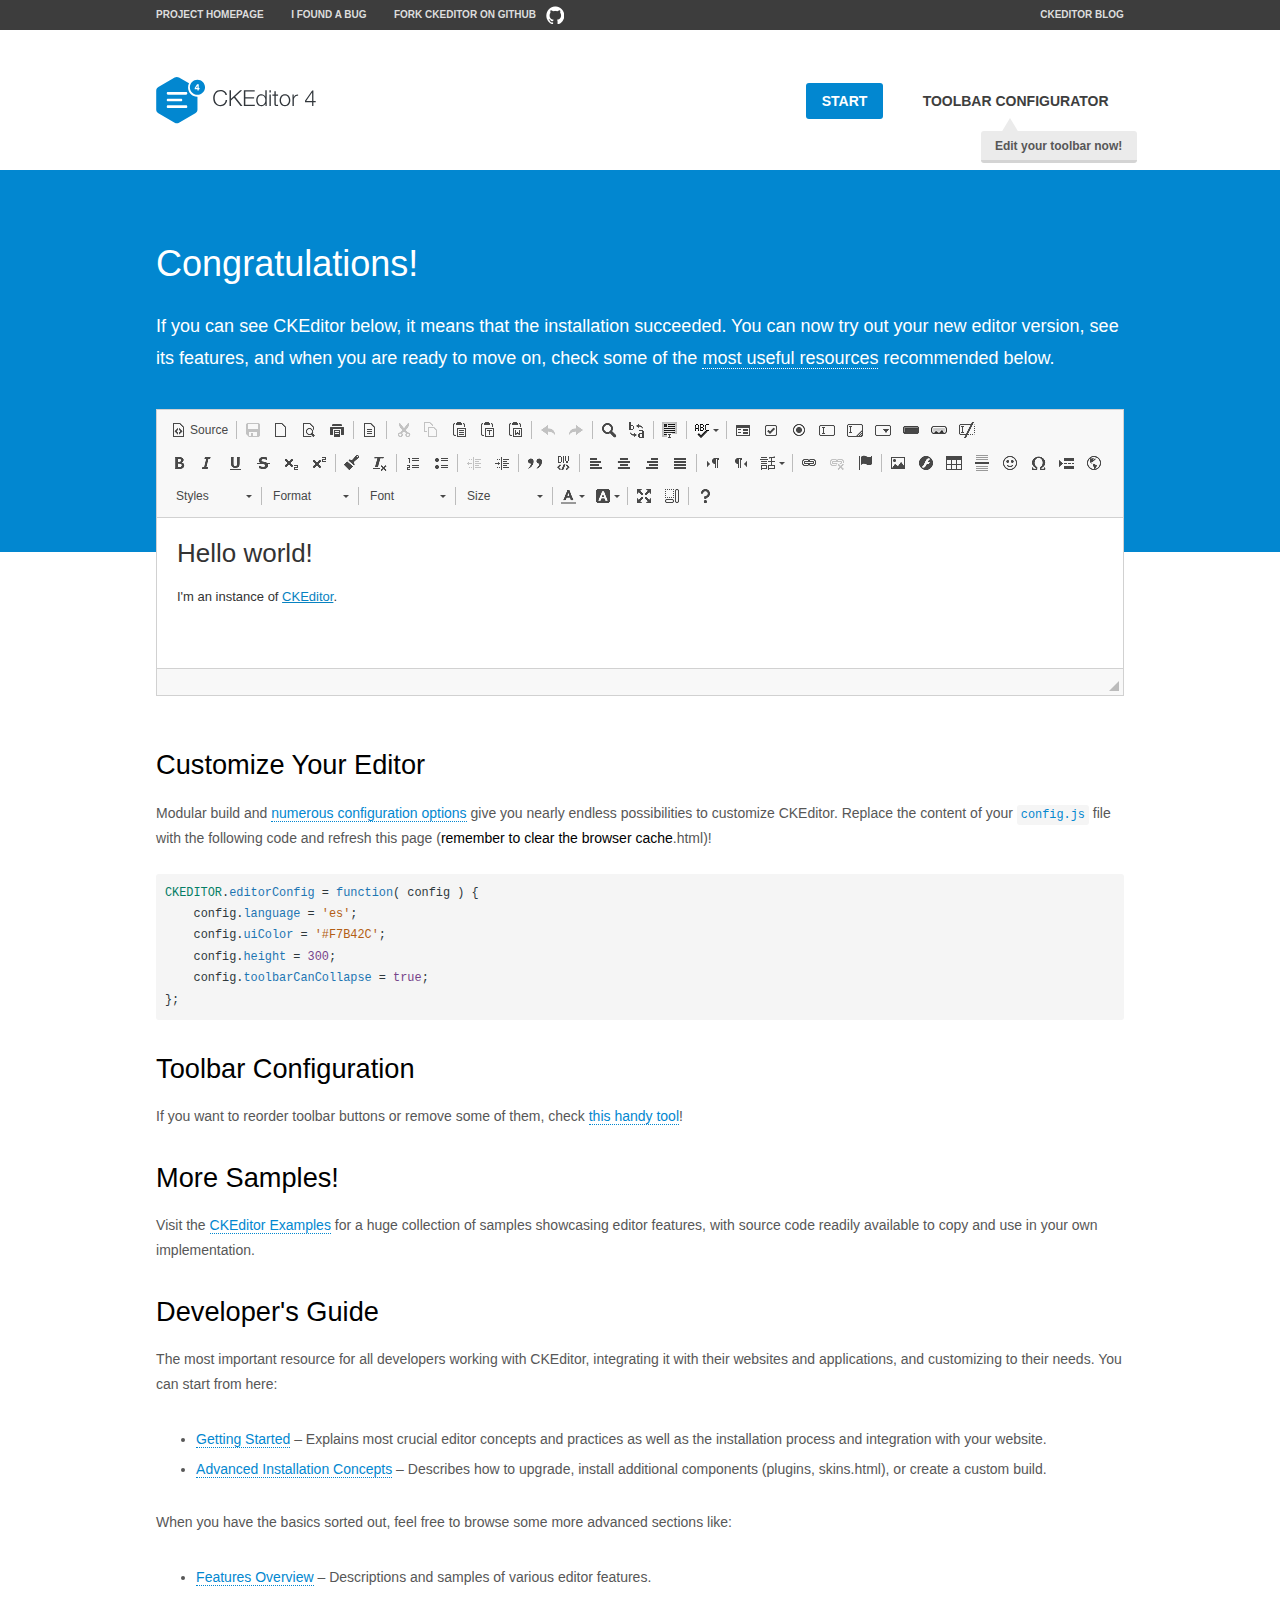
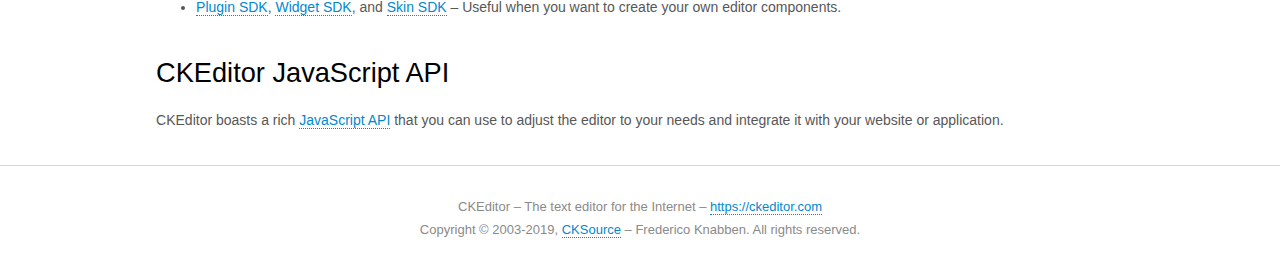
<file: assets/lib/ckeditor/samples/index.html>
<!DOCTYPE html>
<!--
Copyright (c) 2003-2019, CKSource - Frederico Knabben. All rights reserved.
For licensing, see LICENSE.md or https://ckeditor.com/legal/ckeditor-oss-license
-->
<html>
<head>
	<meta charset="utf-8">
	<title>CKEditor Sample</title>
	<script src="../ckeditor.js"></script>
	<script src="js/sample.js"></script>
	<link rel="stylesheet" href="css/samples.css">
	<link rel="stylesheet" href="toolbarconfigurator/lib/codemirror/neo.css">
	<meta name="viewport" content="width=device-width,initial-scale=1">
</head>
<body id="main">

<nav class="navigation-a">
	<div class="grid-container">
		<ul class="navigation-a-left grid-width-70">
			<li><a href="https://ckeditor.com/ckeditor-4/">Project Homepage</a></li>
			<li><a href="https://github.com/ckeditor/ckeditor-dev/issues">I found a bug</a></li>
			<li><a href="https://github.com/ckeditor/ckeditor-dev" class="icon-pos-right icon-navigation-a-github">Fork CKEditor on GitHub</a></li>
		</ul>
		<ul class="navigation-a-right grid-width-30">
			<li><a href="https://ckeditor.com/blog/">CKEditor Blog</a></li>
		</ul>
	</div>
</nav>

<header class="header-a">
	<div class="grid-container">
		<h1 class="header-a-logo grid-width-30">
			<a href="index.html"><img src="img/logo.svg" onerror="this.src='img/logo.png'; this.onerror=null;" alt="CKEditor Sample"></a>
		</h1>

		<nav class="navigation-b grid-width-70">
			<ul>
				<li><a href="index.html" class="button-a button-a-background">Start</a></li>
				<li><a href="toolbarconfigurator/index.html" class="button-a">Toolbar configurator <span class="balloon-a balloon-a-nw">Edit your toolbar now!</span></a></li>
			</ul>
		</nav>
	</div>
</header>

<main>
	<div class="adjoined-top">
		<div class="grid-container">
			<div class="content grid-width-100">
				<h1>Congratulations!</h1>
				<p>
					If you can see CKEditor below, it means that the installation succeeded.
					You can now try out your new editor version, see its features, and when you are ready to move on, check some of the <a href="#sample-customize">most useful resources</a> recommended below.
				</p>
			</div>
		</div>
	</div>
	<div class="adjoined-bottom">
		<div class="grid-container">
			<div class="grid-width-100">
				<div id="editor">
					<h1>Hello world!</h1>
					<p>I'm an instance of <a href="https://ckeditor.com">CKEditor</a>.</p>
				</div>
			</div>
		</div>
	</div>

	<div class="grid-container">
		<div class="content grid-width-100">
			<section id="sample-customize">
				<h2>Customize Your Editor</h2>
				<p>Modular build and <a href="https://ckeditor.com/docs/ckeditor4/latest/guide/dev_configuration.html">numerous configuration options</a> give you nearly endless possibilities to customize CKEditor. Replace the content of your <code><a href="../config.js">config.js</a></code> file with the following code and refresh this page (<strong>remember to clear the browser cache</strong>.html)!</p>
		<pre class="cm-s-neo CodeMirror"><code><span style="padding-right: 0.1px;"><span class="cm-variable">CKEDITOR</span>.<span class="cm-property">editorConfig</span> <span class="cm-operator">=</span> <span class="cm-keyword">function</span>( <span class="cm-def">config</span> ) {</span>
<span style="padding-right: 0.1px;"><span class="cm-tab">	</span><span class="cm-variable-2">config</span>.<span class="cm-property">language</span> <span class="cm-operator">=</span> <span class="cm-string">'es'</span>;</span>
<span style="padding-right: 0.1px;"><span class="cm-tab">	</span><span class="cm-variable-2">config</span>.<span class="cm-property">uiColor</span> <span class="cm-operator">=</span> <span class="cm-string">'#F7B42C'</span>;</span>
<span style="padding-right: 0.1px;"><span class="cm-tab">	</span><span class="cm-variable-2">config</span>.<span class="cm-property">height</span> <span class="cm-operator">=</span> <span class="cm-number">300</span>;</span>
<span style="padding-right: 0.1px;"><span class="cm-tab">	</span><span class="cm-variable-2">config</span>.<span class="cm-property">toolbarCanCollapse</span> <span class="cm-operator">=</span> <span class="cm-atom">true</span>;</span>
<span style="padding-right: 0.1px;">};</span></code></pre>
			</section>

			<section>
				<h2>Toolbar Configuration</h2>
				<p>If you want to reorder toolbar buttons or remove some of them, check <a href="toolbarconfigurator/index.html">this handy tool</a>!</p>
			</section>

			<section>
				<h2>More Samples!</h2>
				<p>Visit the <a href="https://ckeditor.com/docs/ckeditor4/latest/examples/index.html">CKEditor Examples</a> for a huge collection of samples showcasing editor features, with source code readily available to copy and use in your own implementation.</p>
			</section>

			<section>
				<h2>Developer's Guide</h2>
				<p>The most important resource for all developers working with CKEditor, integrating it with their websites and applications, and customizing to their needs. You can start from here:</p>
				<ul>
					<li><a href="https://ckeditor.com/docs/ckeditor4/latest/guide/dev_installation.html">Getting Started</a> &ndash; Explains most crucial editor concepts and practices as well as the installation process and integration with your website.</li>
					<li><a href="https://ckeditor.com/docs/ckeditor4/latest/guide/dev_advanced_installation.html">Advanced Installation Concepts</a> &ndash; Describes how to upgrade, install additional components (plugins, skins.html), or create a custom build.</li>
				</ul>
					<p>When you have the basics sorted out, feel free to browse some more advanced sections like:</p>
				<ul>
					<li><a href="https://ckeditor.com/docs/ckeditor4/latest/features.html">Features Overview</a> &ndash; Descriptions and samples of various editor features.</li>
					<li><a href="https://ckeditor.com/docs/ckeditor4/latest/guide/plugin_sdk_intro.html">Plugin SDK</a>, <a href="https://ckeditor.com/docs/ckeditor4/latest/guide/widget_sdk_intro.html">Widget SDK</a>, and <a href="https://ckeditor.com/docs/ckeditor4/latest/guide/skin_sdk_intro.html">Skin SDK</a> &ndash; Useful when you want to create your own editor components.</li>
				</ul>
			</section>

			<section>
				<h2>CKEditor JavaScript API</h2>
				<p>CKEditor boasts a rich <a href="https://ckeditor.com/docs/ckeditor4/latest/api/index.html">JavaScript API</a> that you can use to adjust the editor to your needs and integrate it with your website or application.</p>
			</section>
		</div>
	</div>
</main>

<footer class="footer-a grid-container">
	<div class="grid-container">
		<p class="grid-width-100">
			CKEditor &ndash; The text editor for the Internet &ndash; <a class="samples" href="https://ckeditor.com/">https://ckeditor.com</a>
		</p>
		<p class="grid-width-100" id="copy">
			Copyright &copy; 2003-2019, <a class="samples" href="https://cksource.com/">CKSource</a> &ndash; Frederico Knabben. All rights reserved.
		</p>
	</div>
</footer>
<script>
	initSample();
</script>

</body>
</html>
</file>
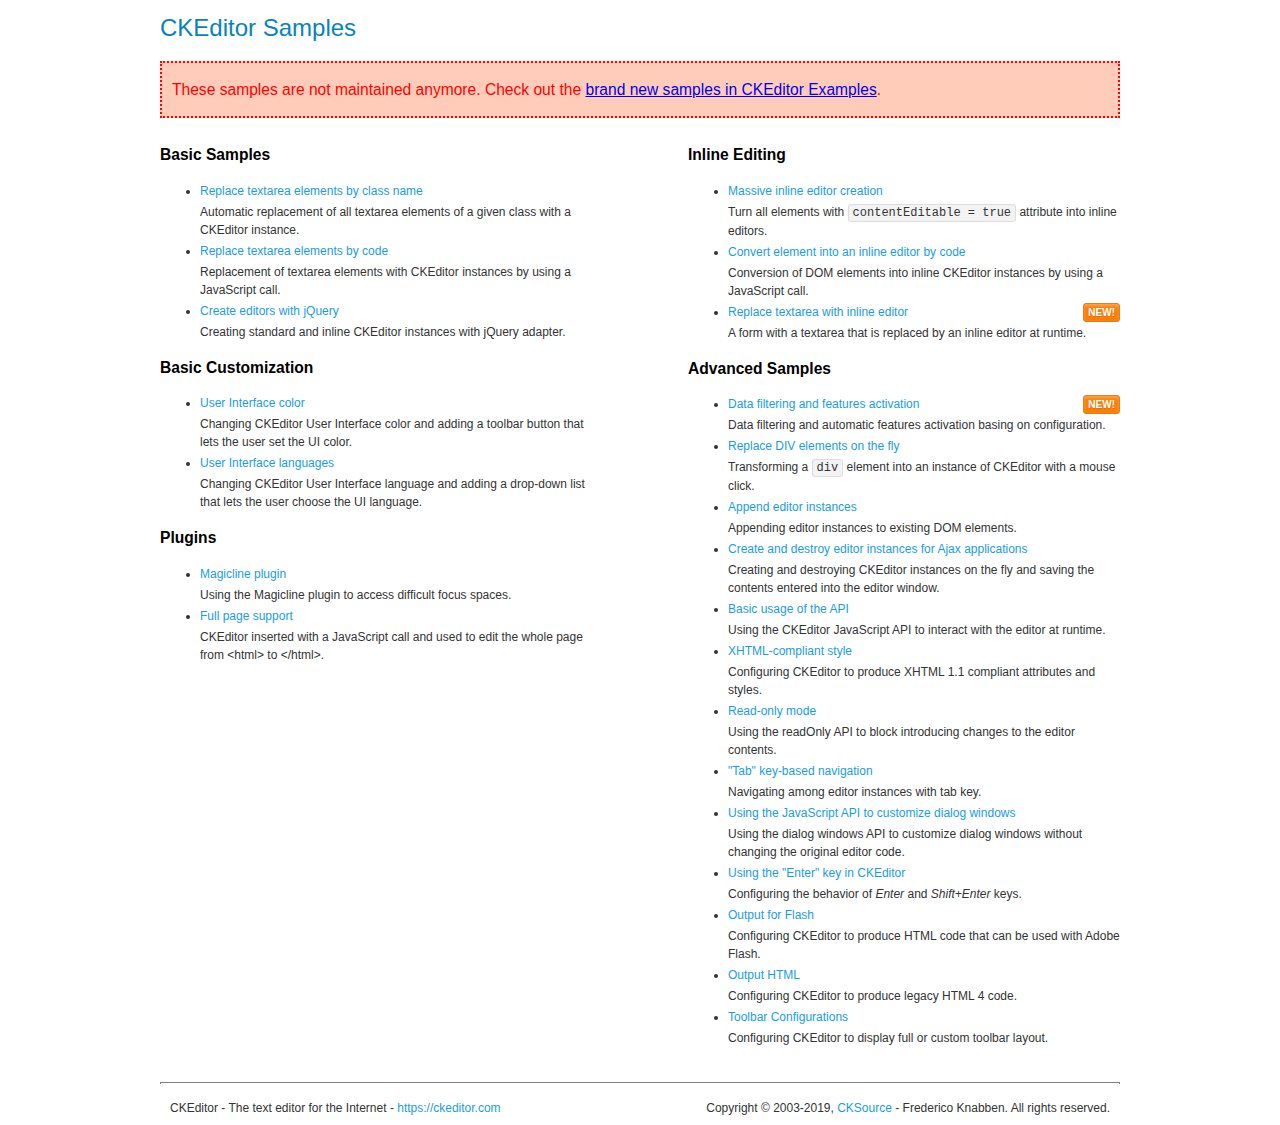
<file: assets/lib/ckeditor/samples/old/index.html>
<!DOCTYPE html>
<!--
Copyright (c) 2003-2019, CKSource - Frederico Knabben. All rights reserved.
For licensing, see LICENSE.md or https://ckeditor.com/legal/ckeditor-oss-license
-->
<html>
<head>
	<meta charset="utf-8">
	<title>CKEditor Samples</title>
	<link rel="stylesheet" href="sample.css">
</head>
<body>
	<h1 class="samples">
		CKEditor Samples
	</h1>
	<div class="warning deprecated">
		These samples are not maintained anymore. Check out the <a href="https://ckeditor.com/docs/ckeditor4/latest/examples/index.html">brand new samples in CKEditor Examples</a>.
	</div>
	<div class="twoColumns">
		<div class="twoColumnsLeft">
			<h2 class="samples">
				Basic Samples
			</h2>
			<dl class="samples">
				<dt><a class="samples" href="replacebyclass.html">Replace textarea elements by class name</a></dt>
				<dd>Automatic replacement of all textarea elements of a given class with a CKEditor instance.</dd>

				<dt><a class="samples" href="replacebycode.html">Replace textarea elements by code</a></dt>
				<dd>Replacement of textarea elements with CKEditor instances by using a JavaScript call.</dd>

				<dt><a class="samples" href="jquery.html">Create editors with jQuery</a></dt>
				<dd>Creating standard and inline CKEditor instances with jQuery adapter.</dd>
			</dl>

			<h2 class="samples">
				Basic Customization
			</h2>
			<dl class="samples">
				<dt><a class="samples" href="uicolor.html">User Interface color</a></dt>
				<dd>Changing CKEditor User Interface color and adding a toolbar button that lets the user set the UI color.</dd>

				<dt><a class="samples" href="uilanguages.html">User Interface languages</a></dt>
				<dd>Changing CKEditor User Interface language and adding a drop-down list that lets the user choose the UI language.</dd>
			</dl>


			<h2 class="samples">Plugins</h2>
<dl class="samples">
<dt><a class="samples" href="magicline/magicline.html">Magicline plugin</a></dt>
<dd>Using the Magicline plugin to access difficult focus spaces.</dd>

<dt><a class="samples" href="wysiwygarea/fullpage.html">Full page support</a></dt>
<dd>CKEditor inserted with a JavaScript call and used to edit the whole page from &lt;html&gt; to &lt;/html&gt;.</dd>
</dl>
		</div>
		<div class="twoColumnsRight">
			<h2 class="samples">
				Inline Editing
			</h2>
			<dl class="samples">
				<dt><a class="samples" href="inlineall.html">Massive inline editor creation</a></dt>
				<dd>Turn all elements with <code>contentEditable = true</code> attribute into inline editors.</dd>

				<dt><a class="samples" href="inlinebycode.html">Convert element into an inline editor by code</a></dt>
				<dd>Conversion of DOM elements into inline CKEditor instances by using a JavaScript call.</dd>

				<dt><a class="samples" href="inlinetextarea.html">Replace textarea with inline editor</a> <span class="new">New!</span></dt>
				<dd>A form with a textarea that is replaced by an inline editor at runtime.</dd>

				
			</dl>

			<h2 class="samples">
				Advanced Samples
			</h2>
			<dl class="samples">
				<dt><a class="samples" href="datafiltering.html">Data filtering and features activation</a> <span class="new">New!</span></dt>
				<dd>Data filtering and automatic features activation basing on configuration.</dd>

				<dt><a class="samples" href="divreplace.html">Replace DIV elements on the fly</a></dt>
				<dd>Transforming a <code>div</code> element into an instance of CKEditor with a mouse click.</dd>

				<dt><a class="samples" href="appendto.html">Append editor instances</a></dt>
				<dd>Appending editor instances to existing DOM elements.</dd>

				<dt><a class="samples" href="ajax.html">Create and destroy editor instances for Ajax applications</a></dt>
				<dd>Creating and destroying CKEditor instances on the fly and saving the contents entered into the editor window.</dd>

				<dt><a class="samples" href="api.html">Basic usage of the API</a></dt>
				<dd>Using the CKEditor JavaScript API to interact with the editor at runtime.</dd>

				<dt><a class="samples" href="xhtmlstyle.html">XHTML-compliant style</a></dt>
				<dd>Configuring CKEditor to produce XHTML 1.1 compliant attributes and styles.</dd>

				<dt><a class="samples" href="readonly.html">Read-only mode</a></dt>
				<dd>Using the readOnly API to block introducing changes to the editor contents.</dd>

				<dt><a class="samples" href="tabindex.html">"Tab" key-based navigation</a></dt>
				<dd>Navigating among editor instances with tab key.</dd>


				
<dt><a class="samples" href="dialog/dialog.html">Using the JavaScript API to customize dialog windows</a></dt>
<dd>Using the dialog windows API to customize dialog windows without changing the original editor code.</dd>

<dt><a class="samples" href="enterkey/enterkey.html">Using the &quot;Enter&quot; key in CKEditor</a></dt>
<dd>Configuring the behavior of <em>Enter</em> and <em>Shift+Enter</em> keys.</dd>

<dt><a class="samples" href="htmlwriter/outputforflash.html">Output for Flash</a></dt>
<dd>Configuring CKEditor to produce HTML code that can be used with Adobe Flash.</dd>

<dt><a class="samples" href="htmlwriter/outputhtml.html">Output HTML</a></dt>
<dd>Configuring CKEditor to produce legacy HTML 4 code.</dd>

<dt><a class="samples" href="toolbar/toolbar.html">Toolbar Configurations</a></dt>
<dd>Configuring CKEditor to display full or custom toolbar layout.</dd>

			</dl>
		</div>
	</div>
	<div id="footer">
		<hr>
		<p>
			CKEditor - The text editor for the Internet - <a class="samples" href="https://ckeditor.com/">https://ckeditor.com</a>
		</p>
		<p id="copy">
			Copyright &copy; 2003-2019, <a class="samples" href="https://cksource.com/">CKSource</a> - Frederico Knabben. All rights reserved.
		</p>
	</div>
</body>
</html>
</file>
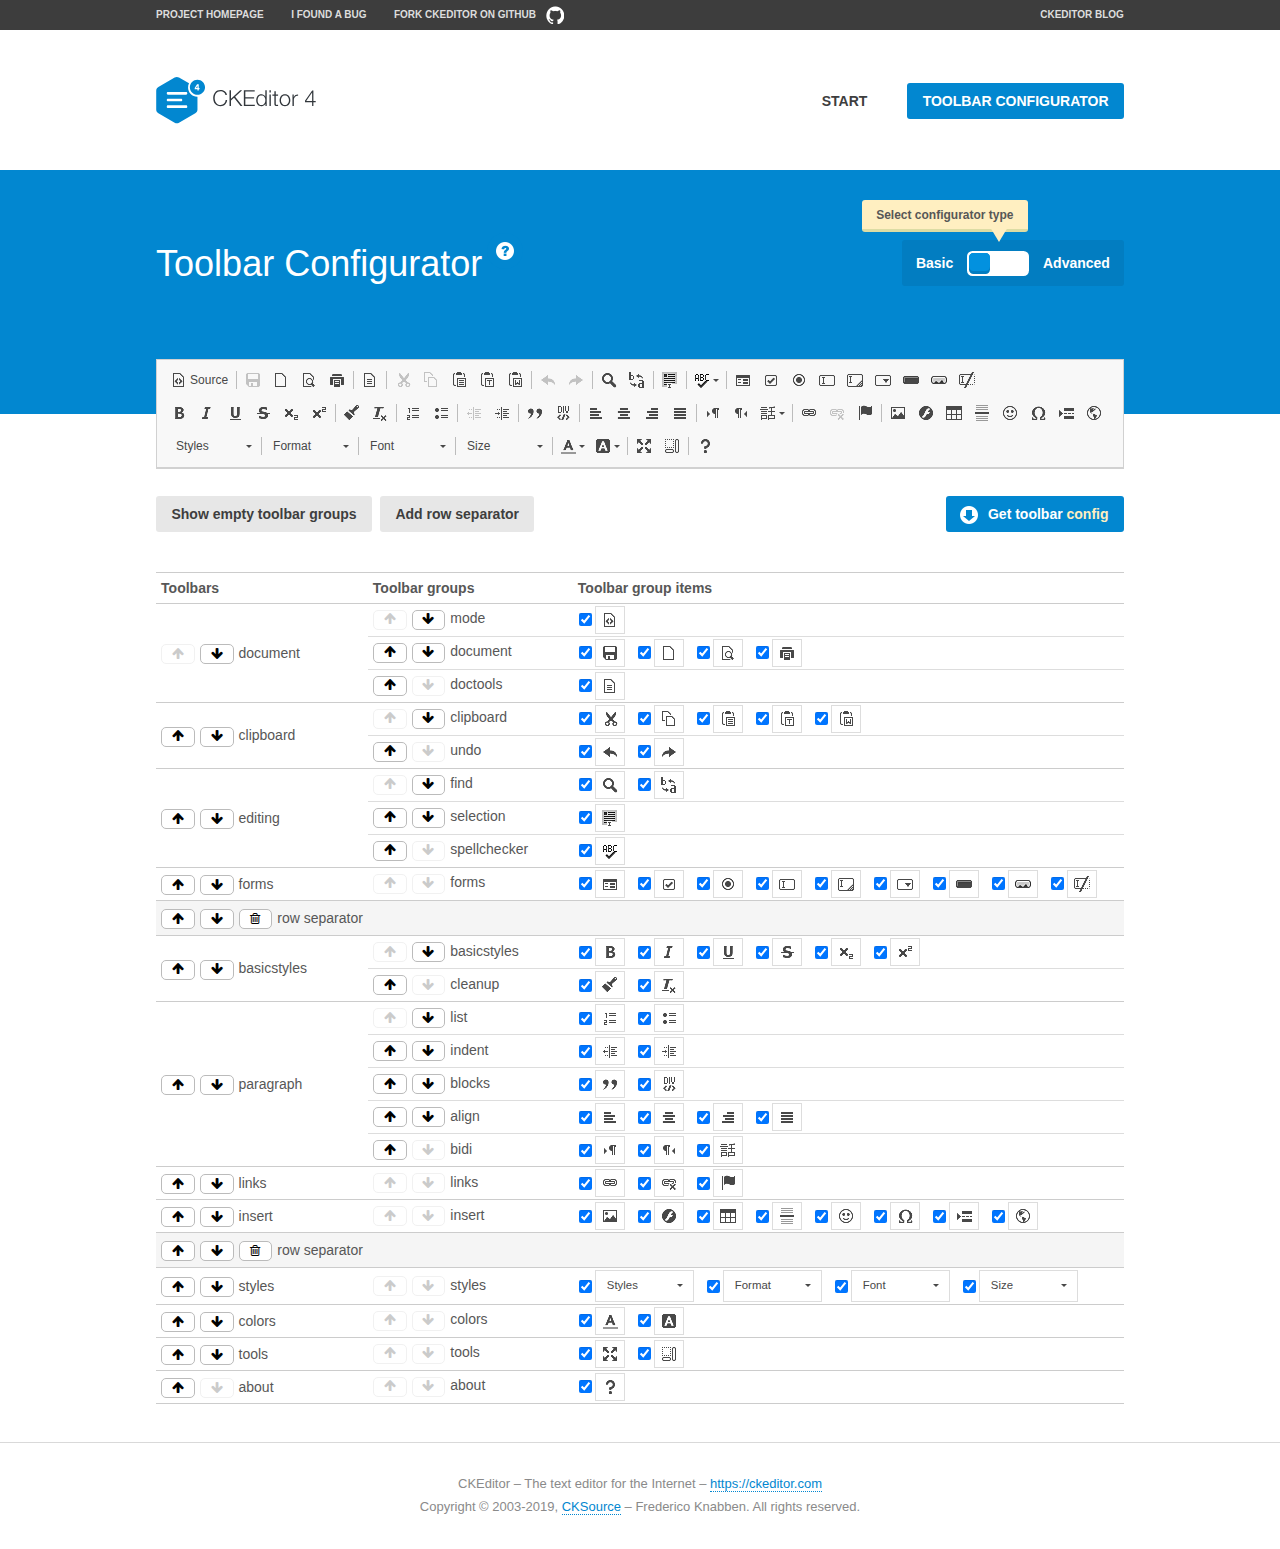
<file: assets/lib/ckeditor/samples/toolbarconfigurator/index.html>
<!DOCTYPE html>
<!--
Copyright (c) 2003-2019, CKSource - Frederico Knabben. All rights reserved.
For licensing, see LICENSE.md or https://ckeditor.com/legal/ckeditor-oss-license
-->
<!--[if IE 8]><html class="ie8"><![endif]-->
<!--[if gt IE 8]><html><![endif]-->
<!--[if !IE]><!--><html><!--<![endif]-->
<head>
	<meta charset="utf-8">
	<title>Toolbar Configurator</title>
	<script src="../../ckeditor.js"></script>
	<script>
		if ( CKEDITOR.env.ie && CKEDITOR.env.version < 9 )
			CKEDITOR.tools.enableHtml5Elements( document );
	</script>
	<link rel="stylesheet" href="lib/codemirror/codemirror.css">
	<link rel="stylesheet" href="lib/codemirror/show-hint.css">
	<link rel="stylesheet" href="lib/codemirror/neo.css">
	<link rel="stylesheet" href="css/fontello.css">
	<link rel="stylesheet" href="../css/samples.css">
</head>
<body id="toolbar">

<nav class="navigation-a">
	<div class="grid-container">
		<ul class="navigation-a-left grid-width-70">
			<li><a href="https://ckeditor.com/ckeditor-4/">Project Homepage</a></li>
			<li><a href="https://github.com/ckeditor/ckeditor-dev/issues">I found a bug</a></li>
			<li><a href="https://github.com/ckeditor/ckeditor-dev" class="icon-pos-right icon-navigation-a-github">Fork CKEditor on GitHub</a></li>
		</ul>
		<ul class="navigation-a-right grid-width-30">
			<li><a href="https://ckeditor.com/blog/">CKEditor Blog</a></li>
		</ul>
	</div>
</nav>

<header class="header-a">
	<div class="grid-container">
		<h1 class="header-a-logo grid-width-30">
			<a href="../index.html"><img src="../img/logo.svg" onerror="this.src='../img/logo.png'; this.onerror=null;" alt="CKEditor Logo"></a>
		</h1>
		<nav class="navigation-b grid-width-70">
			<ul>
				<li><a href="../index.html"  class="button-a">Start</a></li>
				<li><a href="index.html"  class="button-a button-a-background">Toolbar configurator</a></li>
			</ul>
		</nav>
	</div>
</header>

<main>
	<div class="adjoined-top">
		<div class="grid-container">
			<div class="content grid-width-100">
				<div class="grid-container-nested">
					<h1 class="grid-width-60">
						Toolbar Configurator
						<a href="#help-content" type="button" title="Configurator help" id="help" class="button-a button-a-background button-a-no-text icon-pos-left icon-question-mark">Help</a>
					</h1>

					<div class="grid-width-40 grid-switch-magic">
						<div class="switch">
							<span class="balloon-a balloon-a-se">Select configurator type</span>
							<input type="radio" name="radio" data-num="1" id="radio-basic" />
							<input type="radio" name="radio" data-num="2" id="radio-advanced" />
							<label data-for="1" for="radio-basic">Basic</label>
							<span class="switch-inner">
								<span class="handler"></span>
							</span>
							<label data-for="2" for="radio-advanced">Advanced</label>
						</div>
					</div>
				</div>
			</div>
		</div>
	</div>
	<div class="adjoined-bottom">
		<div class="grid-container">
			<div class="grid-width-100">
				<div class="editors-container">
					<div id="editor-basic"></div>
					<div id="editor-advanced"></div>
				</div>
			</div>
		</div>
	</div>

	<div class="grid-container configurator">
		<div class="content grid-width-100">
			<div class="configurator">
				<div>
					<div id="toolbarModifierWrapper"></div>
				</div>
			</div>
		</div>
	</div>

	<div id="help-content">
		<div class="grid-container">
			<div class="grid-width-100">
				<h2>What Am I Doing Here?</h2>

				<div class="grid-container grid-container-nested">
					<div class="basic">
						<div class="grid-width-50">
							<p>Arrange <a href="https://ckeditor.com/docs/ckeditor4/latest/api/CKEDITOR_config.html#cfg-toolbarGroups">toolbar groups</a>, toggle <a href="https://ckeditor.com/docs/ckeditor4/latest/api/CKEDITOR_config.html#cfg-removeButtons">button visibility</a> according to your needs and get your toolbar configuration.</p>
							<p>You can replace the content of the <a href="../../config.js"><code>config.js</code></a> file with the generated configuration. If you already set some configuration options you will need to merge both configurations.</p>
						</div>
						<div class="grid-width-50">
							<p>Read more about different ways of <a href="https://ckeditor.com/docs/ckeditor4/latest/guide/dev_configuration.html">setting configuration</a> and do not forget about <strong>clearing browser cache</strong>.</p>
							<p>Arranging toolbar groups is the recommended way of configuring the toolbar, but if you need more freedom you can use the <a href="#advanced">advanced configurator</a>.</p>
						</div>
					</div>
					<div class="advanced" style="display: none;">
						<div class="grid-width-50">
							<p>With this code editor you can edit your <a href="https://ckeditor.com/docs/ckeditor4/latest/api/CKEDITOR_config.html#cfg-toolbar">toolbar configuration</a> live.</p>
							<p>You can replace the content of the <a href="../../config.js"><code>config.js</code></a> file with the generated configuration. If you already set some configuration options you will need to merge both configurations.</p>
						</div>
						<div class="grid-width-50">
							<p>Read more about different ways of <a href="https://ckeditor.com/docs/ckeditor4/latest/guide/dev_configuration.html">setting configuration</a> and do not forget about <strong>clearing browser cache</strong>.</p>
						</div>
					</div>
				</div>

				<p class="grid-container grid-container-nested">
					<button type="button" class="help-content-close grid-width-100 button-a button-a-background">Got it. Let's play!</button>
				</p>
			</div>
		</div>
	</div>
</main>

<footer class="footer-a grid-container">
	<p class="grid-width-100">
		CKEditor &ndash; The text editor for the Internet &ndash; <a class="samples" href="https://ckeditor.com/">https://ckeditor.com</a>
	</p>
	<p class="grid-width-100" id="copy">
		Copyright &copy; 2003-2019, <a class="samples" href="https://cksource.com/">CKSource</a> &ndash; Frederico Knabben. All rights reserved.
	</p>
</footer>

<script src="lib/codemirror/codemirror.js"></script>
<script src="lib/codemirror/javascript.js"></script>
<script src="lib/codemirror/show-hint.js"></script>

<script src="js/fulltoolbareditor.js"></script>
<script src="js/abstracttoolbarmodifier.js"></script>
<script src="js/toolbarmodifier.js"></script>
<script src="js/toolbartextmodifier.js"></script>
<script src="../js/sf.js"></script>

<script>
	( function() {
		'use strict';

		var mode = ( window.location.hash.substr( 1 ) === 'advanced' ) ? 'advanced' : 'basic',
			configuratorSection = CKEDITOR.document.findOne( 'main > .grid-container.configurator' ),
			basicInstruction = CKEDITOR.document.findOne( '#help-content .basic' ),
			advancedInstruction = CKEDITOR.document.findOne( '#help-content .advanced' ),

			// Configurator mode switcher.
			modeSwitchBasic = CKEDITOR.document.getById( 'radio-basic' ),
			modeSwitchAdvanced = CKEDITOR.document.getById( 'radio-advanced' );

		// Initial setup
		function updateSwitcher() {
			if ( mode === 'advanced' ) {
				modeSwitchAdvanced.$.checked = true;
			} else {
				modeSwitchBasic.$.checked = true;
			}
		}

		updateSwitcher();

		CKEDITOR.document.getWindow().on( 'hashchange', function( e ) {
			var hash = window.location.hash.substr( 1 );
			if ( !( hash === 'advanced' || hash === 'basic' ) ) {
				return;
			}
			mode = hash;
			onToolbarsDone( mode );
		} );

		CKEDITOR.document.getWindow().on( 'resize', function() {
			updateToolbar( ( mode === 'basic' ? toolbarModifier : toolbarTextModifier )[ 'editorInstance' ] );
		} );

		function onRefresh( modifier ) {
			modifier = modifier || this;

			if ( mode === 'basic' && modifier instanceof ToolbarConfigurator.ToolbarTextModifier ) {
				return;
			}

			// CodeMirror container becomes visible, so we need to refresh and to avoid rendering problems.
			if ( mode === 'advanced' && modifier instanceof ToolbarConfigurator.ToolbarTextModifier ) {
				modifier.codeContainer.refresh();
			}

			updateToolbar( modifier.editorInstance );
		}

		function updateToolbar( editor ) {
			var editorContainer = editor.container;

			// Not always editor is loaded.
			if ( !editorContainer ) {
				return;
			}

			var displayStyle = editorContainer.getStyle( 'display' );

			editorContainer.setStyle( 'display', 'block' );

			var newHeight = editorContainer.getSize( 'height' );

			var newMarginTop = parseInt( editorContainer.getComputedStyle( 'margin-top' ), 10 );
			newMarginTop = ( isNaN( newMarginTop ) ? 0 : Number( newMarginTop ) );

			var newMarginBottom = parseInt( editorContainer.getComputedStyle( 'margin-bottom' ), 10 );
			newMarginBottom = ( isNaN( newMarginBottom ) ? 0 : Number( newMarginBottom ) );

			var result = newHeight + newMarginTop + newMarginBottom;

			editorContainer.setStyle( 'display', displayStyle );

			editor.container.getAscendant( 'div' ).setStyle( 'height', result + 'px' );
		}

		var toolbarModifier = new ToolbarConfigurator.ToolbarModifier( 'editor-basic' );

		var done = 0;
		toolbarModifier.init( onToolbarInit );
		toolbarModifier.onRefresh = onRefresh;

		CKEDITOR.document.getById( 'toolbarModifierWrapper' ).append( toolbarModifier.mainContainer );

		var toolbarTextModifier = new ToolbarConfigurator.ToolbarTextModifier( 'editor-advanced' );
		toolbarTextModifier.init( onToolbarInit );
		toolbarTextModifier.onRefresh = onRefresh;

		function onToolbarInit() {
			if ( ++done === 2 ) {
				onToolbarsDone();

				positionSticky.watch( CKEDITOR.document.findOne( '.toolbar' ), function() {
					return mode === 'advanced';
				} );
			}
		}

		function onToolbarsDone() {
			if ( mode === 'basic' ) {
				toggleModeBasic( false );
			} else {
				toggleModeAdvanced( false );
			}

			updateSwitcher();

			setTimeout( function() {
				CKEDITOR.document.findOne( '.editors-container' ).addClass( 'active' );
				CKEDITOR.document.findOne( '#toolbarModifierWrapper' ).addClass( 'active' );
			}, 200 );
		}

		CKEDITOR.document.getById( 'toolbarModifierWrapper' ).append( toolbarTextModifier.mainContainer );

		function toogleModeSwitch( onElement, offElement, onModifier, offModifier ) {
			onElement.addClass( 'fancy-button-active' );
			offElement.removeClass( 'fancy-button-active' );

			onModifier.showUI();
			offModifier.hideUI();
		}

		function toggleModeBasic( callOnRefresh ) {
			callOnRefresh = ( callOnRefresh !== false );
			mode = 'basic';
			window.location.hash = '#basic';
			toogleModeSwitch( modeSwitchBasic, modeSwitchAdvanced, toolbarModifier, toolbarTextModifier );

			configuratorSection.removeClass( 'freed-width' );
			basicInstruction.show();
			advancedInstruction.hide();

			callOnRefresh && onRefresh( toolbarModifier );
		}

		function toggleModeAdvanced( callOnRefresh ) {
			callOnRefresh = ( callOnRefresh !== false );
			mode = 'advanced';
			window.location.hash = '#advanced';
			toogleModeSwitch( modeSwitchAdvanced, modeSwitchBasic, toolbarTextModifier, toolbarModifier );

			configuratorSection.addClass( 'freed-width' );
			advancedInstruction.show();
			basicInstruction.hide();

			callOnRefresh && onRefresh( toolbarTextModifier );
		}

		modeSwitchBasic.on( 'click', toggleModeBasic );
		modeSwitchAdvanced.on( 'click', toggleModeAdvanced );

		//
		// Position:sticky for the toolbar.
		//

		// Will make elements behave like they were styled with position:sticky.
		var positionSticky = {
			// Store object: {
			// 		element: CKEDITOR.dom.element, // Element which will float.
			// 		placeholder: CKEDITOR.dom.element, // Placeholder which is place to prevent page bounce.
			// 		isFixed: boolean // Whether element float now.
			// }
			watched: [],

			active: [],

			staticContainer: null,

			init: function() {
				var element = CKEDITOR.dom.element.createFromHtml(
					'<div class="staticContainer">' +
						'<div class="grid-container" >' +
							'<div class="grid-width-100">' +
								'<div class="inner"></div>' +
							'</div>' +
						'</div>' +
					'</div>' );

				this.staticContainer = element.findOne( '.inner' );

				CKEDITOR.document.getBody().append( element );
			},

			watch: function( element, preventFunc ) {
				this.watched.push( {
					element: element,
					placeholder: new CKEDITOR.dom.element( 'div' ),
					isFixed: false,
					preventFunc: preventFunc
				} );
			},

			checkAll: function() {
				for ( var i = 0; i < this.watched.length; i++ ) {
					this.check( this.watched[ i ] );
				}
			},

			check: function( element ) {
				var isFixed = element.isFixed;
				var shouldBeFixed = this.shouldBeFixed( element );

				// Nothing to be done.
				if ( isFixed === shouldBeFixed ) {
					return;
				}

				var placeholder = element.placeholder;

				if ( isFixed ) {
					// Unfixing.

					element.element.insertBefore( placeholder );
					placeholder.remove();

					element.element.removeStyle( 'margin' );

					this.active.splice( CKEDITOR.tools.indexOf( this.active, element ), 1 );

				} else {
					// Fixing.
					placeholder.setStyle( 'width', element.element.getSize( 'width' ) + 'px' );
					placeholder.setStyle( 'height', element.element.getSize( 'height' ) + 'px' );
					placeholder.setStyle( 'margin-bottom', element.element.getComputedStyle( 'margin-bottom' ) );
					placeholder.setStyle( 'display', element.element.getComputedStyle( 'display' ) );
					placeholder.insertAfter( element.element );

					this.staticContainer.append( element.element );

					this.active.push( element );
				}

				element.isFixed = !element.isFixed;
			},

			shouldBeFixed: function( element ) {
				if ( element.preventFunc && element.preventFunc() ) {
					return false;
				}

				// If element is already fixed we are checking it's placeholder.
				var related = ( element.isFixed ? element.placeholder : element.element ),
					clientRect = related.$.getBoundingClientRect(),
					staticHeight = this.staticContainer.getSize('height' ),
					elemHeight = element.element.getSize( 'height' );

				if ( element.isFixed ) {
					return ( clientRect.top + elemHeight < staticHeight );
				} else {
					return ( clientRect.top < staticHeight );
				}
			}
		};

		positionSticky.init();

		CKEDITOR.document.getWindow().on( 'scroll',
			new CKEDITOR.tools.eventsBuffer( 100, positionSticky.checkAll, positionSticky ).input
		);

		// Make the toolbar sticky.
		positionSticky.watch( CKEDITOR.document.findOne( '.editors-container' ) );

		// Help button and help-content.
		( function() {
			var helpButton = CKEDITOR.document.getById( 'help' ),
				helpContent = CKEDITOR.document.getById( 'help-content' );

			// Don't show help button on IE8 because it's unsupported by Pico Modal.
			if ( CKEDITOR.env.ie && CKEDITOR.env.version == 8 ) {
				helpButton.hide();
			} else {
				// Display help modal when the button is clicked.
				helpButton.on( 'click', function( evt ) {
					SF.modal( {
						// Clone modal content from DOM.
						content: helpContent.getHtml(),

						afterCreate: function( modal ) {
							// Enable modal content button to close the modal.
							new CKEDITOR.dom.element( modal.modalElem() ).findOne( '.help-content-close' ).once( 'click', modal.close );
						}
					} ).show();
				} );
			}
		} )();
	} )();
</script>
</body>
</html>
</file>
<file: assets/lib/ckeditor/samples/css/samples.css>
/**
 * @license Copyright (c) 2003-2019, CKSource - Frederico Knabben. All rights reserved.
 * For licensing, see LICENSE.md or https://ckeditor.com/legal/ckeditor-oss-license
 */
@media (max-width: 900px) {
  .global-is-mobile-hidden {
    display: none !important;
  }
}
article,
aside,
details,
figcaption,
figure,
footer,
header,
hgroup,
main,
menu,
nav,
section {
  display: block;
}
body,
html {
  margin: 0;
  padding: 0;
  font: 16px / 1.8 Arial, 'Helvetica Neue', Helvetica, sans-serif;
  font-weight: 300;
  color: #575757;
}
.grid-width-10 {
  width: 10%;
}
.grid-width-20 {
  width: 20%;
}
.grid-width-30 {
  width: 30%;
}
.grid-width-40 {
  width: 40%;
}
.grid-width-50 {
  width: 50%;
}
.grid-width-60 {
  width: 60%;
}
.grid-width-70 {
  width: 70%;
}
.grid-width-80 {
  width: 80%;
}
.grid-width-90 {
  width: 90%;
}
.grid-width-100 {
  width: 100%;
}
@media (max-width: 900px) {
  .grid-width-10,
  .grid-width-20,
  .grid-width-30,
  .grid-width-40,
  .grid-width-50,
  .grid-width-60,
  .grid-width-70,
  .grid-width-80,
  .grid-width-90,
  .grid-width-100 {
    width: 100%;
  }
}
*[class*="grid-width"] {
  -webkit-box-sizing: border-box;
  -moz-box-sizing: border-box;
  box-sizing: border-box;
  padding-left: 4%;
  padding-right: 4%;
  float: left;
}
*[class*="grid-width"]:after,
.grid-container:after,
*[class*="grid-width"]:before,
.grid-container:before {
  content: '';
  display: block;
  overflow: hidden;
  visibility: hidden;
  font-size: 0;
  line-height: 0;
  width: 0;
  height: 0;
}
*[class*="grid-width"]:after,
.grid-container:after {
  clear: both;
}
.grid-container {
  -webkit-box-sizing: border-box;
  -moz-box-sizing: border-box;
  box-sizing: border-box;
  margin-left: auto;
  margin-right: auto;
}
.grid-container-nested *[class*="grid-width"]:first-child {
  padding-left: 0;
}
.grid-container-nested *[class*="grid-width"]:last-child {
  padding-right: 0;
}
@media (max-width: 900px) {
  .grid-container-nested *[class*="grid-width"]:first-child {
    padding-left: 4%;
  }
  .grid-container-nested *[class*="grid-width"]:last-child {
    padding-right: 4%;
  }
}
.header-a {
  min-height: 140px;
  overflow: hidden;
}
.header-a .header-a-logo {
  margin: 40px 0 0;
}
@media (max-width: 900px) {
  .header-a .header-a-logo {
    text-align: center;
  }
}
.header-a .header-a-logo img {
  border: transparent;
}
.navigation-a {
  height: 30px;
  background: #3D3D3D;
  position: absolute;
  left: 0;
  right: 0;
  top: 0;
  padding: 0;
  overflow: hidden;
}
@media (max-width: 900px) {
  .navigation-a {
    text-align: center;
  }
}
.navigation-a ul {
  list-style: none;
  margin: 0;
  overflow: hidden;
}
.navigation-a ul li,
.navigation-a ul li a {
  display: inline-block;
}
@media (max-width: 900px) {
  .navigation-a ul {
    width: auto;
    text-overflow: ellipsis;
    white-space: nowrap;
    display: inline-block;
    float: none;
  }
  .navigation-a ul:before,
  .navigation-a ul:after {
    display: none;
  }
}
.navigation-a ul.navigation-a-left {
  text-align: left;
}
@media (max-width: 900px) {
  .navigation-a ul.navigation-a-left {
    padding-right: 0;
  }
}
.navigation-a ul.navigation-a-right {
  text-align: right;
}
@media (max-width: 900px) {
  .navigation-a ul.navigation-a-right {
    padding-left: 23px;
  }
}
.navigation-a ul li + li {
  margin-left: 23px;
}
.navigation-a ul li a {
  font-size: 10px;
  font-size: 0.625rem;
  line-height: 18px;
  line-height: 1.13rem;
  line-height: 30px;
  float: left;
  color: #ddd;
  font-weight: bold;
  text-decoration: none;
  text-transform: uppercase;
}
.navigation-a ul li a:hover {
  cursor: pointer;
  color: #fff;
}
.icon-navigation-a-github:before,
.icon-navigation-a-github:after {
  background-image: url("[data-uri]");
}
.navigation-b {
  text-align: right;
  margin: 52px 0 0;
  overflow: visible;
}
@media (max-width: 900px) {
  .navigation-b {
    text-align: center;
    margin-top: 20px;
    padding: 0;
  }
}
.navigation-b ul {
  padding: 0;
  list-style: none;
  margin: 0;
  overflow: visible;
}
.navigation-b ul li,
.navigation-b ul li a {
  display: inline-block;
}
@media (max-width: 900px) {
  .navigation-b ul {
    display: table;
    width: 100%;
    padding-bottom: 1.5em;
  }
}
@media (max-width: 900px) {
  .navigation-b ul li {
    display: table-row;
  }
}
.navigation-b ul li + li {
  margin-left: 20px;
}
@media (max-width: 900px) {
  .navigation-b ul li + li {
    margin-left: 0;
  }
}
.navigation-b ul li a {
  -webkit-box-sizing: border-box;
  -moz-box-sizing: border-box;
  box-sizing: border-box;
  text-transform: uppercase;
  text-decoration: none;
  outline: none;
}
@media (max-width: 900px) {
  .navigation-b ul li a {
    width: 100%;
    -webkit-border-radius: 0;
    -webkit-background-clip: padding-box;
    -moz-border-radius: 0;
    -moz-background-clip: padding;
    border-radius: 0;
    background-clip: padding-box;
  }
}
.footer-a {
  font-size: 13px;
  font-size: 0.8125rem;
  line-height: 23.4px;
  line-height: 1.46rem;
  padding-top: 2.25em;
  padding-bottom: 2.25em;
  overflow: hidden;
  color: #8a8a8a;
}
.footer-a a {
  color: #0287D0;
  text-decoration: none;
  border-bottom: 1px dotted #0287D0;
}
.footer-a a:hover {
  color: #0277b7;
}
.footer-a p {
  margin: 0;
  display: inline-block;
  text-align: center;
}
.content {
  font-size: 14px;
  font-size: 0.875rem;
  line-height: 25.2px;
  line-height: 1.57rem;
  overflow: hidden;
  padding-top: 1.5em;
  padding-bottom: 1.5em;
}
.content p {
  margin: 0.75em 0;
}
.content ul,
.content ol,
.content pre,
.content blockquote,
.content textarea:not([class^="cke"]),
.content .cke {
  margin: 1.875em 0;
}
.content code,
.content kbd {
  -webkit-border-radius: 3px;
  -webkit-background-clip: padding-box;
  -moz-border-radius: 3px;
  -moz-background-clip: padding;
  border-radius: 3px;
  background-clip: padding-box;
  padding: 3px 4px;
}
.content pre,
.content code,
.content kbd,
.content blockquote {
  background: #f5f5f5;
}
.content blockquote,
.content pre {
  background: none;
  border-left: 4px solid #0287D0;
  padding: 1.5em 2.25em;
}
.content p a,
.content ul a,
.content ol a,
.content blockquote a,
.content h1 a,
.content h2 a,
.content h3 a,
.content h4 a,
.content h5 a {
  color: #0287D0;
  text-decoration: none;
  border-bottom: 1px dotted #0287D0;
}
.content p a:hover,
.content ul a:hover,
.content ol a:hover,
.content blockquote a:hover,
.content h1 a:hover,
.content h2 a:hover,
.content h3 a:hover,
.content h4 a:hover,
.content h5 a:hover {
  color: #0277b7;
}
.content h1,
.content h2,
.content h3,
.content h4,
.content h5 {
  color: #000;
  font-weight: 100;
}
.content h1 code,
.content h2 code,
.content h3 code,
.content h4 code,
.content h5 code,
.content h1 kbd,
.content h2 kbd,
.content h3 kbd,
.content h4 kbd,
.content h5 kbd {
  font-size: inherit;
}
.content h1 a.content-heading-anchor,
.content h2 a.content-heading-anchor,
.content h3 a.content-heading-anchor,
.content h4 a.content-heading-anchor,
.content h5 a.content-heading-anchor {
  font-weight: 100;
  vertical-align: middle;
  opacity: 0;
  border: 0;
}
.content h1:hover a.content-heading-anchor,
.content h2:hover a.content-heading-anchor,
.content h3:hover a.content-heading-anchor,
.content h4:hover a.content-heading-anchor,
.content h5:hover a.content-heading-anchor {
  opacity: 1;
}
.content h1:target a,
.content h2:target a,
.content h3:target a,
.content h4:target a,
.content h5:target a {
  -webkit-animation: targetLinkOpacity 0.5s linear alternate;
  -moz-animation: targetLinkOpacity 0.5s linear alternate;
  -o-animation: targetLinkOpacity 0.5s linear alternate;
  animation: targetLinkOpacity 0.5s linear alternate;
  opacity: 1;
}
.content input,
.content select,
.content textarea:not([class^="cke"]) {
  -webkit-border-radius: 3px;
  -webkit-background-clip: padding-box;
  -moz-border-radius: 3px;
  -moz-background-clip: padding;
  border-radius: 3px;
  background-clip: padding-box;
  -webkit-box-shadow: inset 0 1px 1px rgba(0, 0, 0, 0.08);
  -moz-box-shadow: inset 0 1px 1px rgba(0, 0, 0, 0.08);
  box-shadow: inset 0 1px 1px rgba(0, 0, 0, 0.08);
  font: inherit;
  color: inherit;
  border: 1px solid #D9D9D9;
  padding: .2em .5em;
}
.content input:focus,
.content select:focus,
.content textarea:not([class^="cke"]):focus {
  border-color: #66afe9;
  outline: 0;
  -webkit-box-shadow: inset 0 1px 1px rgba(0, 0, 0, 0.08), 0 0 8px #93c6ef;
  -moz-box-shadow: inset 0 1px 1px rgba(0, 0, 0, 0.08), 0 0 8px #93c6ef;
  box-shadow: inset 0 1px 1px rgba(0, 0, 0, 0.08), 0 0 8px #93c6ef;
}
.content abbr {
  border-bottom: 1px dotted #666;
  cursor: pointer;
}
.content blockquote {
  font-style: italic;
  font-family: Georgia, Times, "Times New Roman", serif;
  font-size: 16px;
  font-size: 1rem;
  line-height: 28.8px;
  line-height: 1.8rem;
}
.content em {
  font-style: italic;
}
.content h1 {
  font-size: 36px;
  font-size: 2.25rem;
  line-height: 64.8px;
  line-height: 4.05rem;
  margin: 1.125em 0 0;
}
.content h2 {
  font-size: 27.2px;
  font-size: 1.7rem;
  line-height: 48.96px;
  line-height: 3.06rem;
  margin: 0.9em 0 0;
}
.content h3 {
  font-size: 24px;
  font-size: 1.5rem;
  line-height: 43.2px;
  line-height: 2.7rem;
  font-weight: 500;
  margin: 0.75em 0 0;
}
.content h4 {
  font-size: 19.2px;
  font-size: 1.2rem;
  line-height: 34.56px;
  line-height: 2.16rem;
  font-weight: 500;
  margin: 0.75em 0 0;
}
.content h5 {
  font-size: 17.6px;
  font-size: 1.1rem;
  line-height: 31.68px;
  line-height: 1.98rem;
  font-weight: 500;
  margin: 0.75em 0 0;
}
.content hr {
  border: 0;
  border-top: 4px solid #D9D9D9;
  margin: 1.5em 0;
}
.content input[type="text"] {
  height: 1.8em;
  line-height: 1.8em;
}
.content input[type="button"] {
  -webkit-appearance: button;
  -moz-appearance: button;
  appearance: button;
}
.content kbd {
  font-size: 12px;
  font-size: 0.75rem;
  line-height: 21.6px;
  line-height: 1.35rem;
  font-family: Arial, 'Helvetica Neue', Helvetica, sans-serif;
  padding: 2px 6px;
  -webkit-box-shadow: 0 0 4px #fff inset, 0 2px 0 #D9D9D9;
  -moz-box-shadow: 0 0 4px #fff inset, 0 2px 0 #D9D9D9;
  box-shadow: 0 0 4px #fff inset, 0 2px 0 #D9D9D9;
}
.content p img {
  vertical-align: middle;
}
.content p pre {
  padding: 1.5em;
}
.content pre {
  padding: 0;
  border: 0;
  tab-size: 4;
  -o-tab-size: 4;
  -moz-tab-size: 4;
}
.content pre,
.content code {
  font-size: 11.89px;
  font-size: 0.743rem;
  line-height: 21.4px;
  line-height: 1.34rem;
  font-family: Consolas, Menlo, Monaco, Lucida Console, Liberation Mono, DejaVu Sans Mono, Bitstream Vera Sans Mono, Courier New, monospace, serif;
}
.content pre a,
.content code a {
  border: 0;
}
.content pre code {
  padding: 0.75em;
  display: block;
}
.content strong {
  color: #000;
}
.content ul ul,
.content ol ul,
.content ul ol,
.content ol ol {
  margin: 0.75em 0;
}
.content ul li,
.content ol li {
  font-size: 14px;
  font-size: 0.875rem;
  line-height: 30.24px;
  line-height: 1.89rem;
}
.content textarea:not([class^="cke"]) {
  width: 100%;
}
.content div.todo {
  border: 2px dotted #444;
  padding: 10px;
  margin: 60px 0 10px 0;
  /* Remove me some day */
}
.content div.todo:before {
  content: "TODO";
  font-weight: bold;
}
body a.button-a,
body button.button-a,
body input.button-a {
  -webkit-border-radius: 3px;
  -webkit-background-clip: padding-box;
  -moz-border-radius: 3px;
  -moz-background-clip: padding;
  border-radius: 3px;
  background-clip: padding-box;
  font-size: 14px;
  font-size: 0.875rem;
  line-height: 25.2px;
  line-height: 1.57rem;
  height: 36px;
  line-height: 36px;
  padding: 0 1.1em;
  font-weight: 700;
  color: #3e3e3e;
  white-space: nowrap;
  text-decoration: none;
  display: inline-block;
  cursor: pointer;
  border: 0;
  vertical-align: middle;
  margin: 1px 0;
  background: transparent;
}
body a.button-a.icon-pos-left,
body button.button-a.icon-pos-left,
body input.button-a.icon-pos-left {
  padding-left: .8em;
}
body a.button-a.icon-pos-right,
body button.button-a.icon-pos-right,
body input.button-a.icon-pos-right {
  padding-right: .8em;
}
body a.button-a.button-a-no-text,
body button.button-a.button-a-no-text,
body input.button-a.button-a-no-text {
  -webkit-border-radius: 100px;
  -webkit-background-clip: padding-box;
  -moz-border-radius: 100px;
  -moz-background-clip: padding;
  border-radius: 100px;
  background-clip: padding-box;
  width: 36px;
  padding: 0;
  text-indent: -999px;
  overflow: hidden;
  position: relative;
  text-align: center;
}
body a.button-a.button-a-no-text:before,
body button.button-a.button-a-no-text:before,
body input.button-a.button-a-no-text:before {
  position: absolute;
  left: 50%;
  top: 50%;
  margin: -9px 0 0 -9px;
}
@media (max-width: 900px) {
  body a.button-a.button-a-mobile-collapsed,
  body button.button-a.button-a-mobile-collapsed,
  body input.button-a.button-a-mobile-collapsed {
    -webkit-border-radius: 100px;
    -webkit-background-clip: padding-box;
    -moz-border-radius: 100px;
    -moz-background-clip: padding;
    border-radius: 100px;
    background-clip: padding-box;
    width: 36px;
    padding: 0;
    text-indent: -999px;
    overflow: hidden;
    position: relative;
    text-align: center;
  }
  body a.button-a.button-a-mobile-collapsed:before,
  body button.button-a.button-a-mobile-collapsed:before,
  body input.button-a.button-a-mobile-collapsed:before {
    position: absolute;
    left: 50%;
    top: 50%;
    margin: -9px 0 0 -9px;
  }
  body a.button-a.button-a-mobile-collapsed:before,
  body button.button-a.button-a-mobile-collapsed:before,
  body input.button-a.button-a-mobile-collapsed:before {
    position: absolute;
    left: 50%;
    top: 50%;
    margin: -9px 0 0 -9px;
  }
}
body a.button-a:active,
body button.button-a:active,
body input.button-a:active,
body a.button-a:hover,
body button.button-a:hover,
body input.button-a:hover {
  color: #fff;
  background: #0277b7;
}
body a.button-a:focus,
body button.button-a:focus,
body input.button-a:focus {
  border-color: #66afe9;
  outline: 0;
  -webkit-box-shadow: inset 0 1px 1px rgba(0, 0, 0, 0.075), 0 0 8px #93c6ef;
  -moz-box-shadow: inset 0 1px 1px rgba(0, 0, 0, 0.075), 0 0 8px #93c6ef;
  box-shadow: inset 0 1px 1px rgba(0, 0, 0, 0.075), 0 0 8px #93c6ef;
}
body a.button-a-soft,
body button.button-a-soft,
body input.button-a-soft {
  background: #e7e7e7;
}
body a.button-a-soft:active,
body button.button-a-soft:active,
body input.button-a-soft:active,
body a.button-a-soft:hover,
body button.button-a-soft:hover,
body input.button-a-soft:hover {
  color: #3e3e3e;
  background: #cecece;
}
body a.button-a-background,
body button.button-a-background,
body input.button-a-background,
body a.navigation-b ul li a:hover,
body button.navigation-b ul li a:hover,
body input.navigation-b ul li a:hover {
  color: #fff;
  background: #0287D0;
}
body a.button-a-background:active,
body button.button-a-background:active,
body input.button-a-background:active,
body a.button-a-background:hover,
body button.button-a-background:hover,
body input.button-a-background:hover,
body a.navigation-b ul li a:hover:active,
body button.navigation-b ul li a:hover:active,
body input.navigation-b ul li a:hover:active,
body a.navigation-b ul li a:hover:hover,
body button.navigation-b ul li a:hover:hover,
body input.navigation-b ul li a:hover:hover {
  color: #fff;
  background: #0277b7;
}
.balloon-a {
  font-size: 12px;
  font-size: 0.75rem;
  line-height: 21.6px;
  line-height: 1.35rem;
  -webkit-border-radius: 3px;
  -webkit-background-clip: padding-box;
  -moz-border-radius: 3px;
  -moz-background-clip: padding;
  border-radius: 3px;
  background-clip: padding-box;
  border-bottom: 3px solid #d4d4d4;
  background: #ebebeb;
  display: inline-block;
  white-space: nowrap;
  padding: .4em 1.2em .2em;
  font-weight: 700;
  position: relative;
  z-index: 1000;
  text-transform: none;
  color: #575757;
}
.balloon-a:hover {
  color: #575757;
}
.balloon-a:before {
  content: '';
  width: 0;
  height: 0;
  border-style: solid;
  position: absolute;
}
.balloon-a-ne:before,
.balloon-a-nw:before {
  top: -13px;
  border-width: 0 9px 15.6px 9px;
  border-color: transparent transparent #ebebeb transparent;
}
.balloon-a-se:before,
.balloon-a-sw:before {
  bottom: -13px;
  border-width: 15.6px 9px 0 9px;
  border-color: #ebebeb transparent transparent transparent;
}
.balloon-a-nw:before,
.balloon-a-sw:before {
  left: 20px;
}
.balloon-a-ne:before,
.balloon-a-se:before {
  right: 20px;
}
.icon-pos-left:before,
.icon-pos-right:after {
  content: '';
  display: inline-block;
  width: 18px;
  height: 18px;
  vertical-align: middle;
  background-repeat: no-repeat;
}
.icon-pos-left:before {
  margin-right: 10px;
}
.icon-pos-right:after {
  margin-left: 10px;
}
.icon-download:before,
.icon-download:after {
  background-image: url("[data-uri]");
}
.icon-question-mark:before,
.icon-question-mark:after {
  background-image: url("[data-uri]");
}
.icon-close:before,
.icon-close:after {
  background-image: url("[data-uri]");
}
.ie8 .switch > * {
  vertical-align: middle;
}
.ie8 .switch input[type="radio"] {
  margin: 0 0.25em;
  display: inline-block;
}
.ie8 .switch label {
  margin-left: 0 !important;
  margin-right: 0 !important;
}
.ie8 .switch label[data-for="1"] {
  float: left;
}
.ie8 .switch label[data-for="2"] {
  float: right;
}
.ie8 .switch .switch-inner {
  display: none;
}
.switch {
  font-size: 14px;
  font-size: 0.875rem;
  line-height: 25.2px;
  line-height: 1.57rem;
  font-weight: bold;
  background-color: #0287D0;
  overflow: hidden;
  display: inline-block;
  padding: 0.75em 0.25em;
  color: #fff;
  -webkit-border-radius: 3px;
  -webkit-background-clip: padding-box;
  -moz-border-radius: 3px;
  -moz-background-clip: padding;
  border-radius: 3px;
  background-clip: padding-box;
  position: relative;
}
.switch input[type="radio"] {
  display: none;
}
.switch label {
  position: relative;
  z-index: 2;
  float: left;
  cursor: pointer;
  padding: 0 0.75em;
}
.switch label:hover {
  text-decoration: underline;
}
.switch .switch-inner {
  float: left;
  background-color: #FFF;
  height: 1.5em;
  width: 4.125em;
  padding: 2px;
  margin: 0 0.25em;
  -webkit-border-radius: 5.5px;
  -webkit-background-clip: padding-box;
  -moz-border-radius: 5.5px;
  -moz-background-clip: padding;
  border-radius: 5.5px;
  background-clip: padding-box;
}
.switch .switch-inner .handler {
  overflow: hidden;
  position: relative;
  display: block;
  height: 1.5em;
  width: 1.5em;
  background: #027dc1;
  -webkit-border-radius: 4.5px;
  -webkit-background-clip: padding-box;
  -moz-border-radius: 4.5px;
  -moz-background-clip: padding;
  border-radius: 4.5px;
  background-clip: padding-box;
}
.switch .switch-inner .handler:before {
  content: '';
  display: block;
  position: absolute;
  top: 0;
  right: 0;
  bottom: 3px;
  left: 0;
  background-color: #0291df;
  -webkit-border-bottom-left-radius: 4.5px;
  -moz-border-radius-bottomleft: 4.5px;
  border-bottom-left-radius: 4.5px;
  -webkit-border-bottom-right-radius: 4.5px;
  -webkit-background-clip: padding-box;
  -moz-border-radius-bottomright: 4.5px;
  -moz-background-clip: padding;
  border-bottom-right-radius: 4.5px;
  background-clip: padding-box;
}
.switch:hover .switch-inner .handler:before {
  background: #029ef3;
}
.switch input[data-num="2"]:checked ~ .switch-inner > .handler {
  margin-left: auto;
}
.switch input[data-num="2"]:checked ~ label[data-for="1"] {
  padding-right: 5.125em;
  margin-right: -4.375em;
}
.switch input[data-num="1"]:checked ~ label[data-for="2"] {
  padding-left: 5.125em;
  margin-left: -4.375em;
}
.toggler {
  -webkit-user-select: none;
  -moz-user-select: none;
  -ms-user-select: none;
  user-select: none;
}
.toggler label {
  cursor: pointer;
}
.toggler [data-collapse] {
  display: inherit;
}
.toggler [data-expand] {
  display: none;
}
.toggler.collapsed [data-collapse] {
  display: none;
}
.toggler.collapsed [data-expand] {
  display: inherit;
}
.toggler-container {
  overflow: hidden;
}
.toggler-container.collapsed {
  height: 0;
}
.icon-toggler-expanded:before,
.icon-toggler-collapsed:before,
.icon-toggler-expanded:after,
.icon-toggler-collapsed:after {
  background-image: url("[data-uri]");
}
.icon-toggler-expanded.icon-light:before,
.icon-toggler-collapsed.icon-light:before,
.icon-toggler-expanded.icon-light:after,
.icon-toggler-collapsed.icon-light:after {
  background-image: url("[data-uri]");
}
.icon-toggler-expanded:before,
.icon-toggler-expanded:after {
  background-position: top left;
}
.icon-toggler-collapsed:before,
.icon-toggler-collapsed:after {
  background-position: bottom left;
}
.modal {
  padding: 20px;
  border-radius: 3px;
  background-color: white;
  max-width: 700px;
  -webkit-box-sizing: border-box;
  -moz-box-sizing: border-box;
  box-sizing: border-box;
  width: 80% !important;
  top: 50% !important;
  -webkit-transform: translate(-50%, -50%) !important;
  -moz-transform: translate(-50%, -50%) !important;
  -ms-transform: translate(-50%, -50%) !important;
  -o-transform: translate(-50%, -50%) !important;
  transform: translate(-50%, -50%) !important;
}
.modal-close {
  -webkit-border-radius: 100px;
  -webkit-background-clip: padding-box;
  -moz-border-radius: 100px;
  -moz-background-clip: padding;
  border-radius: 100px;
  background-clip: padding-box;
  cursor: pointer;
  height: 18px;
  width: 18px;
  position: absolute;
  top: 10px;
  right: 10px;
  font-size: 17px;
  text-align: center;
  line-height: 19px;
  background: #cccccc;
}
main .grid-container,
header .grid-container,
.navigation-a > div,
footer > div {
  max-width: 968px;
}
.header-a {
  margin-top: 30px;
}
.footer-a {
  border-top: 1px solid #D9D9D9;
}
.adjoined-top {
  background-color: #0287D0;
  color: #fff;
}
.adjoined-top .content h1,
.adjoined-top .content h2,
.adjoined-top .content h3,
.adjoined-top .content h4,
.adjoined-top .content h5 {
  color: #fff;
}
.adjoined-top .content p {
  font-size: 18px;
  font-size: 1.125rem;
  line-height: 32.4px;
  line-height: 2.02rem;
  font-weight: 100;
}
.adjoined-top .content p a {
  text-decoration: none;
  border-bottom: 1px dotted #fff;
  color: inherit;
}
.adjoined-top .content p a:hover {
  color: #e6e6e6;
}
.adjoined-top .content button {
  color: #fff;
}
.adjoined-top .content strong {
  color: #fff;
}
.adjoined-top .content code {
  font-size: inherit;
  color: #0287D0;
}
.adjoined-bottom {
  position: relative;
}
.adjoined-bottom:before {
  z-index: -1;
  content: '';
  background: #0287D0;
  position: absolute;
  top: 0;
  left: 0;
  right: 0;
  height: 50%;
}
main .grid-container,
header .grid-container,
.navigation-a > div,
footer > div {
  max-width: 1052px;
}
main .grid-container.freed-width {
  max-width: none;
}
.switch {
  background: #027dc1;
  float: right;
  overflow: visible;
}
.switch .balloon-a {
  position: absolute;
  top: -40px;
  right: 50%;
  margin-right: -15px;
  background: #FFEFC1;
  border-bottom-color: #DCDCA4;
}
.switch .balloon-a:before {
  border-color: #FFEFC1 transparent transparent transparent;
}
#toolbar .editors-container {
  overflow: hidden;
  height: 0;
  transition: height 200ms;
}
#toolbar .editors-container.active {
  height: auto;
}
#main #editor {
  background: #FFF;
  padding: 2% 4%;
  border: dashed 5px #0287D0;
}
#main .adjoined-top:before {
  height: 335px;
}
#toolbar .adjoined-top:before {
  height: 219px;
}
#toolbar .adjoined-top .grid-container-nested {
  height: 147px;
}
.content .grid-switch-magic {
  margin: 3.5em 0 0;
}
#info-box {
  padding-bottom: 0;
}
#info-box > div {
  width: 100%;
  text-align: right;
}
#info-box > div .toggler {
  padding-right: 0;
}
#info-box > div .toggler:hover {
  background: transparent;
  color: #000;
}
#info-box > div .toggler:hover > label {
  text-decoration: underline;
}
#info-box > div h2 {
  float: left;
  margin-top: 0;
}
#info-box > div#instructions-container {
  text-align: left;
}
#toolbarModifierWrapper {
  overflow: hidden;
  height: 0;
  opacity: 0;
  transition: height 200ms;
}
#toolbarModifierWrapper.active {
  height: auto;
  opacity: 1;
}
header {
  overflow: visible;
}
header div.grid-container {
  overflow: visible;
}
header .navigation-b {
  overflow: visible;
}
header .navigation-b ul {
  overflow: visible;
}
header .navigation-b a {
  position: relative;
}
header .balloon-a {
  position: absolute;
  top: 48px;
  left: 50%;
  margin-left: -35px;
}
@media (max-width: 1140px) {
  header .balloon-a {
    left: auto;
    margin-left: auto;
    right: 50%;
    margin-right: -35px;
  }
  header .balloon-a:before {
    left: auto;
    right: 22px;
  }
}
@media (max-width: 900px) {
  header .balloon-a {
    display: none;
  }
}
header .header-a-logo img {
  width: 160px;
  height: 60px;
}

#toolbar .cke_toolbar {
  pointer-events: none;
  -webkit-user-select: none;
  -moz-user-select: none;
  -ms-user-select: none;
  user-select: none;
  cursor: default;
}
.some-toolbar-active .cke_toolbar {
  zoom: 1;
  filter: alpha(opacity=50);
  -webkit-opacity: 0.5;
  -moz-opacity: 0.5;
  opacity: 0.5;
}
.cke_toolbar.active {
  position: relative;
  zoom: 1;
  filter: alpha(opacity=100);
  -webkit-opacity: 1;
  -moz-opacity: 1;
  opacity: 1;
}
.cke_toolbar.active:after {
  content: '';
  display: block;
  position: absolute;
  top: 0;
  right: 6px;
  bottom: 5px;
  left: 0;
  -webkit-border-radius: 5px;
  -webkit-background-clip: padding-box;
  -moz-border-radius: 5px;
  -moz-background-clip: padding;
  border-radius: 5px;
  background-clip: padding-box;
  -webkit-box-shadow: 0px 0px 15px 3px #fff4b0;
  -moz-box-shadow: 0px 0px 15px 3px #fff4b0;
  box-shadow: 0px 0px 15px 3px #fff4b0;
}
.cke_toolbar.active .cke_toolgroup {
  -webkit-box-shadow: none;
  -moz-box-shadow: none;
  box-shadow: none;
  border-color: #e3c300;
}
.cke_toolbar.active .cke_combo,
.cke_toolbar.active .cke_toolgroup {
  position: relative;
  z-index: 2;
}
.cke_toolbar.active .cke_combo_button {
  -webkit-box-shadow: none;
  -moz-box-shadow: none;
  box-shadow: none;
}
.unselectable {
  -webkit-user-select: none;
  -moz-user-select: none;
  -ms-user-select: none;
  user-select: none;
}
.toolbar {
  padding: 5px 0;
  margin-bottom: 2.4em;
  overflow: hidden;
  background: #fff;
}
.toolbar button.button-a.cke_button {
  cursor: pointer;
  display: inline-block;
  padding: 4px 6px;
  outline: 0;
  border: 1px solid #a6a6a6;
}
.toolbar button.button-a.hidden {
  display: none;
}
.toolbar button.button-a.left {
  float: left;
  margin-right: 8px;
}
.toolbar button.button-a.right {
  float: right;
  margin-left: 8px;
}
.toolbar button.button-a .highlight {
  color: #ffefc1;
}
.configContainer.hidden,
.toolbarModifier.hidden,
.toolbarModifier-hints.hidden {
  display: none;
}
.toolbarModifier :focus,
.toolbar button:focus,
.configContainer textarea.configCode:focus {
  outline: none;
}
div.toolbarModifier {
  padding: 0;
  overflow: hidden;
  width: 100%;
  position: relative;
  display: table;
  border-collapse: collapse;
}
div.toolbarModifier ::-moz-focus-inner {
  border: 0;
}
div.toolbarModifier .empty {
  display: none;
}
div.toolbarModifier.empty-visible .empty {
  display: table-row;
  zoom: 1;
  filter: alpha(opacity=60);
  -webkit-opacity: 0.6;
  -moz-opacity: 0.6;
  opacity: 0.6;
}
div.toolbarModifier .empty > p {
  line-height: 31px;
}
div.toolbarModifier > ul {
  padding: 0;
  margin: 0;
  border-top: 1px solid #ccc;
  width: 100%;
}
div.toolbarModifier > ul[data-type="table-header"] {
  display: table-header-group;
}
div.toolbarModifier > ul[data-type="table-body"] {
  display: table-row-group;
}
div.toolbarModifier > ul p {
  padding: 0;
  margin: 0;
}
div.toolbarModifier > ul > li {
  display: table-row;
}
div.toolbarModifier > ul > li[data-type="header"] {
  font-weight: bold;
  user-select: none;
  cursor: default;
}
div.toolbarModifier > ul > li[data-type="group"],
div.toolbarModifier > ul > li[data-type="separator"] {
  border-bottom: 1px solid #ccc;
}
div.toolbarModifier > ul > li[data-type="subgroup"] {
  border-top: 1px solid #eee;
}
div.toolbarModifier > ul > li[data-type="subgroup"]:first-child {
  border-top: none;
}
div.toolbarModifier > ul > li[data-type="group"].active,
div.toolbarModifier > ul > li[data-type="group"]:hover,
div.toolbarModifier > ul > li[data-type="separator"].active,
div.toolbarModifier > ul > li[data-type="separator"]:hover {
  overflow: hidden;
  z-index: 2;
}
div.toolbarModifier > ul > li[data-type="group"].active,
div.toolbarModifier > ul > li[data-type="separator"].active,
div.toolbarModifier > ul > li[data-type="group"].active:hover,
div.toolbarModifier > ul > li[data-type="separator"].active:hover {
  background: #f0fafb;
}
div.toolbarModifier > ul > li[data-type="group"]:hover,
div.toolbarModifier > ul > li[data-type="separator"]:hover {
  background: #fffbe3;
}
div.toolbarModifier > ul > li[data-type="separator"] {
  background: #f5f5f5;
}
div.toolbarModifier > ul > li[data-type="separator"]:after {
  content: '';
  width: 100%;
}
div.toolbarModifier > ul > li[data-type="separator"] > p {
  padding: 2px 5px;
}
div.toolbarModifier > ul > li > p,
div.toolbarModifier > ul > li > ul {
  display: table-cell;
  vertical-align: middle;
}
div.toolbarModifier > ul > li p {
  padding-left: 5px;
  min-width: 200px;
}
div.toolbarModifier > ul > li p span {
  white-space: nowrap;
  cursor: default;
}
div.toolbarModifier > ul > li p span button {
  font-size: 12.666px;
  margin-right: 5px;
  cursor: pointer;
  background: #fff;
  -webkit-border-radius: 5px;
  -webkit-background-clip: padding-box;
  -moz-border-radius: 5px;
  -moz-background-clip: padding;
  border-radius: 5px;
  background-clip: padding-box;
  border: 1px solid #bbb;
  padding: 0 7px;
  line-height: 12px;
  height: 20px;
}
div.toolbarModifier > ul > li p span button:not(.disabled):hover,
div.toolbarModifier > ul > li p span button:not(.disabled):focus {
  color: #fff;
  background-color: #454545;
  border-color: transparent;
}
div.toolbarModifier > ul > li p span button.move.disabled {
  cursor: default;
  zoom: 1;
  filter: alpha(opacity=20);
  -webkit-opacity: 0.2;
  -moz-opacity: 0.2;
  opacity: 0.2;
}
div.toolbarModifier > ul > li ul {
  border-collapse: collapse;
  padding: 0;
  width: 100%;
}
div.toolbarModifier > ul > li ul li {
  display: table-row;
  list-style-type: none;
  line-height: 1;
}
div.toolbarModifier > ul > li ul li[data-type="subgroup"] {
  border-top: 1px solid #ddd;
}
div.toolbarModifier > ul > li ul li[data-type="subgroup"]:first-child {
  border-top: 0;
}
div.toolbarModifier > ul > li ul li[data-type="subgroup"] [data-type="button"] {
  -webkit-border-radius: 3px;
  -webkit-background-clip: padding-box;
  -moz-border-radius: 3px;
  -moz-background-clip: padding;
  border-radius: 3px;
  background-clip: padding-box;
  padding: 0 2px;
}
div.toolbarModifier > ul > li ul li[data-type="subgroup"] [data-type="button"]:focus {
  background: rgba(0, 0, 0, 0.04);
}
div.toolbarModifier > ul > li ul li[data-type="subgroup"] [data-type="button"] input {
  vertical-align: middle;
}
div.toolbarModifier > ul > li ul li > p,
div.toolbarModifier > ul > li ul li > ul {
  display: table-cell;
  vertical-align: middle;
}
div.toolbarModifier > ul > li ul li ul {
  padding: 0;
}
div.toolbarModifier > ul > li ul li ul li {
  padding: 0;
  display: inline-block;
  cursor: pointer;
  margin: 2px 5px 2px 0;
}
div.toolbarModifier > ul > li ul li ul li .cke_combo_text {
  cursor: pointer;
  white-space: nowrap;
}
div.toolbarModifier > ul > li ul li ul li .cke_toolgroup,
div.toolbarModifier > ul > li ul li ul li .cke_combo_button {
  cursor: pointer;
  margin: 0;
  vertical-align: middle;
  border: 1px solid #ddd;
  font-size: 11.41px;
  font-size: 0.713rem;
  line-height: 20.54px;
  line-height: 1.28rem;
}
div.toolbarModifier > .codemirror-wrapper {
  overflow-y: auto;
}
div.toolbarModifier-hints {
  float: right;
  width: 350px;
  min-width: 150px;
  overflow-y: auto;
  margin-left: 1.5em;
}
div.toolbarModifier-hints h3 {
  font-size: 18.08px;
  font-size: 1.13rem;
  line-height: 32.54px;
  line-height: 2.03rem;
  padding: 0.36em 1.5em;
  background: #f5f5f5;
  border-bottom: 1px solid #ddd;
  margin-top: 0;
  margin-bottom: 1.2em;
}
div.toolbarModifier-hints dl {
  margin-bottom: 1.2em;
  overflow: hidden;
}
div.toolbarModifier-hints dl .list-header {
  font-weight: bold;
  border: 0;
  padding-bottom: 0.6em;
}
div.toolbarModifier-hints dl > p {
  text-align: center;
}
div.toolbarModifier-hints dl dt {
  float: left;
  width: 9em;
  clear: both;
  text-align: right;
  border-top: 1px solid #ddd;
  padding-left: 1.5em;
  padding-right: .1em;
  -webkit-box-sizing: border-box;
  -moz-box-sizing: border-box;
  box-sizing: border-box;
}
div.toolbarModifier-hints dl dt code {
  background: none;
  border: none;
  vertical-align: middle;
}
div.toolbarModifier-hints dl dd {
  margin-left: 10em;
  clear: right;
  padding-right: 1.5em;
}
div.toolbarModifier-hints dl dd code {
  line-height: 2.2em;
}
div.toolbarModifier-hints dl dd:after {
  content: '\00a0';
  display: block;
  clear: left;
  float: right;
  height: 0;
  width: 0;
}
.toolbarModifier-hints,
.configContainer textarea.configCode,
.CodeMirror {
  -webkit-border-radius: 3px;
  -webkit-background-clip: padding-box;
  -moz-border-radius: 3px;
  -moz-background-clip: padding;
  border-radius: 3px;
  background-clip: padding-box;
  border: 1px solid #ccc;
  font-size: 13.01px;
  font-size: 0.813rem;
  line-height: 23.42px;
  line-height: 1.46rem;
}
.configContainer textarea.configCode,
.CodeMirror pre,
.CodeMirror-linenumber {
  font-size: 13.01px;
  font-size: 0.813rem;
  line-height: 23.42px;
  line-height: 1.46rem;
  font-family: Consolas, Menlo, Monaco, Lucida Console, Liberation Mono, DejaVu Sans Mono, Bitstream Vera Sans Mono, Courier New, monospace, serif;
}
.CodeMirror pre {
  border: none;
  padding: 0;
  margin: 0;
}
.configContainer textarea.configCode {
  -webkit-box-sizing: border-box;
  -moz-box-sizing: border-box;
  box-sizing: border-box;
  color: #575757;
  padding: 10px;
  width: 100%;
  min-height: 500px;
  margin: 0;
  resize: none;
  outline: none;
  -moz-tab-size: 4;
  tab-size: 4;
  white-space: pre;
  word-wrap: normal;
  overflow: auto;
}
.CodeMirror-hints.toolbar-modifier {
  padding: 0;
  color: #575757;
  font-size: 14px;
  font-size: 0.875rem;
  line-height: 25.2px;
  line-height: 1.57rem;
  font-family: Consolas, Menlo, Monaco, Lucida Console, Liberation Mono, DejaVu Sans Mono, Bitstream Vera Sans Mono, Courier New, monospace, serif;
}
.CodeMirror-hints.toolbar-modifier .CodeMirror-hint-active {
  color: #575757;
  background: #f0fafb;
}
.CodeMirror-hints.toolbar-modifier > li:hover {
  background: #fffbe3;
}
/* Text modifier */
#toolbarModifierWrapper {
  margin-bottom: 1.2em;
}
#toolbarModifierWrapper .invalid .CodeMirror {
  background: #fff8f8;
  border-color: red;
}
#toolbarModifierWrapper .CodeMirror {
  height: auto;
  padding: 0 0.6em;
}
.staticContainer {
  position: fixed;
  top: 0;
  width: 100%;
  z-index: 10;
}
.staticContainer > .grid-container {
  max-width: 1052px;
}
.staticContainer > .grid-container .inner {
  background: #fff;
}
.staticContainer > .grid-container .inner .toolbar {
  margin-bottom: 0;
}
#help {
  position: relative;
  top: -15px;
  left: -5px;
}
#help-content {
  display: none;
}
/*# sourceMappingURL=[data-uri] */
</file>
<file: assets/lib/ckeditor/samples/toolbarconfigurator/lib/codemirror/neo.css>
/* neo theme for codemirror */

/* Color scheme */

.cm-s-neo.CodeMirror {
  background-color:#ffffff;
  color:#2e383c;
  line-height:1.4375;
}
.cm-s-neo .cm-comment {color:#75787b}
.cm-s-neo .cm-keyword, .cm-s-neo .cm-property {color:#1d75b3}
.cm-s-neo .cm-atom,.cm-s-neo .cm-number {color:#75438a}
.cm-s-neo .cm-node,.cm-s-neo .cm-tag {color:#9c3328}
.cm-s-neo .cm-string {color:#b35e14}
.cm-s-neo .cm-variable,.cm-s-neo .cm-qualifier {color:#047d65}


/* Editor styling */

.cm-s-neo pre {
  padding:0;
}

.cm-s-neo .CodeMirror-gutters {
  border:none;
  border-right:10px solid transparent;
  background-color:transparent;
}

.cm-s-neo .CodeMirror-linenumber {
  padding:0;
  color:#e0e2e5;
}

.cm-s-neo .CodeMirror-guttermarker { color: #1d75b3; }
.cm-s-neo .CodeMirror-guttermarker-subtle { color: #e0e2e5; }
</file>
<file: assets/lib/ckeditor/samples/old/sample.css>
/*
Copyright (c) 2003-2019, CKSource - Frederico Knabben. All rights reserved.
For licensing, see LICENSE.md or https://ckeditor.com/legal/ckeditor-oss-license
*/

html, body, h1, h2, h3, h4, h5, h6, div, span, blockquote, p, address, form, fieldset, img, ul, ol, dl, dt, dd, li, hr, table, td, th, strong, em, sup, sub, dfn, ins, del, q, cite, var, samp, code, kbd, tt, pre
{
	line-height: 1.5;
}

body
{
	padding: 10px 30px;
}

input, textarea, select, option, optgroup, button, td, th
{
	font-size: 100%;
}

pre
{
	-moz-tab-size: 4;
	tab-size: 4;
}

pre, code, kbd, samp, tt
{
	font-family: monospace,monospace;
	font-size: 1em;
}

body {
	width: 960px;
	margin: 0 auto;
}

code
{
	background: #f3f3f3;
	border: 1px solid #ddd;
	padding: 1px 4px;
	border-radius: 3px;
}

abbr
{
	border-bottom: 1px dotted #555;
	cursor: pointer;
}

.new, .beta
{
	text-transform: uppercase;
	font-size: 10px;
	font-weight: bold;
	padding: 1px 4px;
	margin: 0 0 0 5px;
	color: #fff;
	float: right;
	border-radius: 3px;
}

.new
{
	background: #FF7E00;
	border: 1px solid #DA8028;
	text-shadow: 0 1px 0 #C97626;

	box-shadow: 0 2px 3px 0 #FFA54E inset;
}

.beta
{
	background: #18C0DF;
	border: 1px solid #19AAD8;
	text-shadow: 0 1px 0 #048CAD;
	font-style: italic;

	box-shadow: 0 2px 3px 0 #50D4FD inset;
}

h1.samples
{
	color: #0782C1;
	font-size: 200%;
	font-weight: normal;
	margin: 0;
	padding: 0;
}

h1.samples a
{
	color: #0782C1;
	text-decoration: none;
	border-bottom: 1px dotted #0782C1;
}

.samples a:hover
{
	border-bottom: 1px dotted #0782C1;
}

h2.samples
{
	color: #000000;
	font-size: 130%;
	margin: 15px 0 0 0;
	padding: 0;
}

p, blockquote, address, form, pre, dl, h1.samples, h2.samples
{
	margin-bottom: 15px;
}

ul.samples
{
	margin-bottom: 15px;
}

.clear
{
	clear: both;
}

fieldset
{
	margin: 0;
	padding: 10px;
}

body, input, textarea
{
	color: #333333;
	font-family: Arial, Helvetica, sans-serif;
}

body
{
	font-size: 75%;
}

a.samples
{
	color: #189DE1;
	text-decoration: none;
}

form
{
	margin: 0;
	padding: 0;
}

pre.samples
{
	background-color: #F7F7F7;
	border: 1px solid #D7D7D7;
	overflow: auto;
	padding: 0.25em;
	white-space: pre-wrap; /* CSS 2.1 */
	word-wrap: break-word; /* IE7 */
}

#footer
{
	clear: both;
	padding-top: 10px;
}

#footer hr
{
	margin: 10px 0 15px 0;
	height: 1px;
	border: solid 1px gray;
	border-bottom: none;
}

#footer p
{
	margin: 0 10px 10px 10px;
	float: left;
}

#footer #copy
{
	float: right;
}

#outputSample
{
	width: 100%;
	table-layout: fixed;
}

#outputSample thead th
{
	color: #dddddd;
	background-color: #999999;
	padding: 4px;
	white-space: nowrap;
}

#outputSample tbody th
{
	vertical-align: top;
	text-align: left;
}

#outputSample pre
{
	margin: 0;
	padding: 0;
}

.description
{
	border: 1px dotted #B7B7B7;
	margin-bottom: 10px;
	padding: 10px 10px 0;
	overflow: hidden;
}

label
{
	display: block;
	margin-bottom: 6px;
}

/**
 *	CKEditor editables are automatically set with the "cke_editable" class
 *	plus cke_editable_(inline|themed) depending on the editor type.
 */

/* Style a bit the inline editables. */
.cke_editable.cke_editable_inline
{
	cursor: pointer;
}

/* Once an editable element gets focused, the "cke_focus" class is
   added to it, so we can style it differently. */
.cke_editable.cke_editable_inline.cke_focus
{
	box-shadow: inset 0px 0px 20px 3px #ddd, inset 0 0 1px #000;
	outline: none;
	background: #eee;
	cursor: text;
}

/* Avoid pre-formatted overflows inline editable. */
.cke_editable_inline pre
{
	white-space: pre-wrap;
	word-wrap: break-word;
}

/**
 *	Samples index styles.
 */

.twoColumns,
.twoColumnsLeft,
.twoColumnsRight
{
	overflow: hidden;
}

.twoColumnsLeft,
.twoColumnsRight
{
	width: 45%;
}

.twoColumnsLeft
{
	float: left;
}

.twoColumnsRight
{
	float: right;
}

dl.samples
{
	padding: 0 0 0 40px;
}
dl.samples > dt
{
	display: list-item;
	list-style-type: disc;
	list-style-position: outside;
	margin: 0 0 3px;
}
dl.samples > dd
{
	margin: 0 0 3px;
}
.warning
{
	color: #ff0000;
	background-color: #FFCCBA;
	border: 2px dotted #ff0000;
	padding: 15px 10px;
	margin: 10px 0;
}

.warning.deprecated {
	font-size: 1.3em;
}

/* Used on inline samples */

blockquote
{
	font-style: italic;
	font-family: Georgia, Times, "Times New Roman", serif;
	padding: 2px 0;
	border-style: solid;
	border-color: #ccc;
	border-width: 0;
}

.cke_contents_ltr blockquote
{
	padding-left: 20px;
	padding-right: 8px;
	border-left-width: 5px;
}

.cke_contents_rtl blockquote
{
	padding-left: 8px;
	padding-right: 20px;
	border-right-width: 5px;
}

img.right {
	border: 1px solid #ccc;
	float: right;
	margin-left: 15px;
	padding: 5px;
}

img.left {
	border: 1px solid #ccc;
	float: left;
	margin-right: 15px;
	padding: 5px;
}

.marker
{
	background-color: Yellow;
}
</file>
<file: assets/lib/ckeditor/samples/toolbarconfigurator/lib/codemirror/codemirror.css>
/* BASICS */

.CodeMirror {
  /* Set height, width, borders, and global font properties here */
  font-family: monospace;
  height: 300px;
  color: black;
}

/* PADDING */

.CodeMirror-lines {
  padding: 4px 0; /* Vertical padding around content */
}
.CodeMirror pre {
  padding: 0 4px; /* Horizontal padding of content */
}

.CodeMirror-scrollbar-filler, .CodeMirror-gutter-filler {
  background-color: white; /* The little square between H and V scrollbars */
}

/* GUTTER */

.CodeMirror-gutters {
  border-right: 1px solid #ddd;
  background-color: #f7f7f7;
  white-space: nowrap;
}
.CodeMirror-linenumbers {}
.CodeMirror-linenumber {
  padding: 0 3px 0 5px;
  min-width: 20px;
  text-align: right;
  color: #999;
  white-space: nowrap;
}

.CodeMirror-guttermarker { color: black; }
.CodeMirror-guttermarker-subtle { color: #999; }

/* CURSOR */

.CodeMirror div.CodeMirror-cursor {
  border-left: 1px solid black;
}
/* Shown when moving in bi-directional text */
.CodeMirror div.CodeMirror-secondarycursor {
  border-left: 1px solid silver;
}
.CodeMirror.cm-fat-cursor div.CodeMirror-cursor {
  width: auto;
  border: 0;
  background: #7e7;
}
.CodeMirror.cm-fat-cursor div.CodeMirror-cursors {
  z-index: 1;
}

.cm-animate-fat-cursor {
  width: auto;
  border: 0;
  -webkit-animation: blink 1.06s steps(1) infinite;
  -moz-animation: blink 1.06s steps(1) infinite;
  animation: blink 1.06s steps(1) infinite;
}
@-moz-keyframes blink {
  0% { background: #7e7; }
  50% { background: none; }
  100% { background: #7e7; }
}
@-webkit-keyframes blink {
  0% { background: #7e7; }
  50% { background: none; }
  100% { background: #7e7; }
}
@keyframes blink {
  0% { background: #7e7; }
  50% { background: none; }
  100% { background: #7e7; }
}

/* Can style cursor different in overwrite (non-insert) mode */
div.CodeMirror-overwrite div.CodeMirror-cursor {}

.cm-tab { display: inline-block; text-decoration: inherit; }

.CodeMirror-ruler {
  border-left: 1px solid #ccc;
  position: absolute;
}

/* DEFAULT THEME */

.cm-s-default .cm-keyword {color: #708;}
.cm-s-default .cm-atom {color: #219;}
.cm-s-default .cm-number {color: #164;}
.cm-s-default .cm-def {color: #00f;}
.cm-s-default .cm-variable,
.cm-s-default .cm-punctuation,
.cm-s-default .cm-property,
.cm-s-default .cm-operator {}
.cm-s-default .cm-variable-2 {color: #05a;}
.cm-s-default .cm-variable-3 {color: #085;}
.cm-s-default .cm-comment {color: #a50;}
.cm-s-default .cm-string {color: #a11;}
.cm-s-default .cm-string-2 {color: #f50;}
.cm-s-default .cm-meta {color: #555;}
.cm-s-default .cm-qualifier {color: #555;}
.cm-s-default .cm-builtin {color: #30a;}
.cm-s-default .cm-bracket {color: #997;}
.cm-s-default .cm-tag {color: #170;}
.cm-s-default .cm-attribute {color: #00c;}
.cm-s-default .cm-header {color: blue;}
.cm-s-default .cm-quote {color: #090;}
.cm-s-default .cm-hr {color: #999;}
.cm-s-default .cm-link {color: #00c;}

.cm-negative {color: #d44;}
.cm-positive {color: #292;}
.cm-header, .cm-strong {font-weight: bold;}
.cm-em {font-style: italic;}
.cm-link {text-decoration: underline;}
.cm-strikethrough {text-decoration: line-through;}

.cm-s-default .cm-error {color: #f00;}
.cm-invalidchar {color: #f00;}

.CodeMirror-composing { border-bottom: 2px solid; }

/* Default styles for common addons */

div.CodeMirror span.CodeMirror-matchingbracket {color: #0f0;}
div.CodeMirror span.CodeMirror-nonmatchingbracket {color: #f22;}
.CodeMirror-matchingtag { background: rgba(255, 150, 0, .3); }
.CodeMirror-activeline-background {background: #e8f2ff;}

/* STOP */

/* The rest of this file contains styles related to the mechanics of
   the editor. You probably shouldn't touch them. */

.CodeMirror {
  position: relative;
  overflow: hidden;
  background: white;
}

.CodeMirror-scroll {
  overflow: scroll !important; /* Things will break if this is overridden */
  /* 30px is the magic margin used to hide the element's real scrollbars */
  /* See overflow: hidden in .CodeMirror */
  margin-bottom: -30px; margin-right: -30px;
  padding-bottom: 30px;
  height: 100%;
  outline: none; /* Prevent dragging from highlighting the element */
  position: relative;
}
.CodeMirror-sizer {
  position: relative;
  border-right: 30px solid transparent;
}

/* The fake, visible scrollbars. Used to force redraw during scrolling
   before actuall scrolling happens, thus preventing shaking and
   flickering artifacts. */
.CodeMirror-vscrollbar, .CodeMirror-hscrollbar, .CodeMirror-scrollbar-filler, .CodeMirror-gutter-filler {
  position: absolute;
  z-index: 6;
  display: none;
}
.CodeMirror-vscrollbar {
  right: 0; top: 0;
  overflow-x: hidden;
  overflow-y: scroll;
}
.CodeMirror-hscrollbar {
  bottom: 0; left: 0;
  overflow-y: hidden;
  overflow-x: scroll;
}
.CodeMirror-scrollbar-filler {
  right: 0; bottom: 0;
}
.CodeMirror-gutter-filler {
  left: 0; bottom: 0;
}

.CodeMirror-gutters {
  position: absolute; left: 0; top: 0;
  z-index: 3;
}
.CodeMirror-gutter {
  white-space: normal;
  height: 100%;
  display: inline-block;
  margin-bottom: -30px;
  /* Hack to make IE7 behave */
  *zoom:1;
  *display:inline;
}
.CodeMirror-gutter-wrapper {
  position: absolute;
  z-index: 4;
  height: 100%;
}
.CodeMirror-gutter-elt {
  position: absolute;
  cursor: default;
  z-index: 4;
}
.CodeMirror-gutter-wrapper {
  -webkit-user-select: none;
  -moz-user-select: none;
  user-select: none;
}

.CodeMirror-lines {
  cursor: text;
  min-height: 1px; /* prevents collapsing before first draw */
}
.CodeMirror pre {
  /* Reset some styles that the rest of the page might have set */
  -moz-border-radius: 0; -webkit-border-radius: 0; border-radius: 0;
  border-width: 0;
  background: transparent;
  font-family: inherit;
  font-size: inherit;
  margin: 0;
  white-space: pre;
  word-wrap: normal;
  line-height: inherit;
  color: inherit;
  z-index: 2;
  position: relative;
  overflow: visible;
  -webkit-tap-highlight-color: transparent;
}
.CodeMirror-wrap pre {
  word-wrap: break-word;
  white-space: pre-wrap;
  word-break: normal;
}

.CodeMirror-linebackground {
  position: absolute;
  left: 0; right: 0; top: 0; bottom: 0;
  z-index: 0;
}

.CodeMirror-linewidget {
  position: relative;
  z-index: 2;
  overflow: auto;
}

.CodeMirror-widget {}

.CodeMirror-code {
  outline: none;
}

/* Force content-box sizing for the elements where we expect it */
.CodeMirror-scroll,
.CodeMirror-sizer,
.CodeMirror-gutter,
.CodeMirror-gutters,
.CodeMirror-linenumber {
  -moz-box-sizing: content-box;
  box-sizing: content-box;
}

.CodeMirror-measure {
  position: absolute;
  width: 100%;
  height: 0;
  overflow: hidden;
  visibility: hidden;
}
.CodeMirror-measure pre { position: static; }

.CodeMirror div.CodeMirror-cursor {
  position: absolute;
  border-right: none;
  width: 0;
}

div.CodeMirror-cursors {
  visibility: hidden;
  position: relative;
  z-index: 3;
}
.CodeMirror-focused div.CodeMirror-cursors {
  visibility: visible;
}

.CodeMirror-selected { background: #d9d9d9; }
.CodeMirror-focused .CodeMirror-selected { background: #d7d4f0; }
.CodeMirror-crosshair { cursor: crosshair; }
.CodeMirror ::selection { background: #d7d4f0; }
.CodeMirror ::-moz-selection { background: #d7d4f0; }

.cm-searching {
  background: #ffa;
  background: rgba(255, 255, 0, .4);
}

/* IE7 hack to prevent it from returning funny offsetTops on the spans */
.CodeMirror span { *vertical-align: text-bottom; }

/* Used to force a border model for a node */
.cm-force-border { padding-right: .1px; }

@media print {
  /* Hide the cursor when printing */
  .CodeMirror div.CodeMirror-cursors {
    visibility: hidden;
  }
}

/* See issue #2901 */
.cm-tab-wrap-hack:after { content: ''; }

/* Help users use markselection to safely style text background */
span.CodeMirror-selectedtext { background: none; }
</file>
<file: assets/lib/ckeditor/samples/toolbarconfigurator/lib/codemirror/show-hint.css>
.CodeMirror-hints {
  position: absolute;
  z-index: 10;
  overflow: hidden;
  list-style: none;

  margin: 0;
  padding: 2px;

  -webkit-box-shadow: 2px 3px 5px rgba(0,0,0,.2);
  -moz-box-shadow: 2px 3px 5px rgba(0,0,0,.2);
  box-shadow: 2px 3px 5px rgba(0,0,0,.2);
  border-radius: 3px;
  border: 1px solid silver;

  background: white;
  font-size: 90%;
  font-family: monospace;

  max-height: 20em;
  overflow-y: auto;
}

.CodeMirror-hint {
  margin: 0;
  padding: 0 4px;
  border-radius: 2px;
  max-width: 19em;
  overflow: hidden;
  white-space: pre;
  color: black;
  cursor: pointer;
}

li.CodeMirror-hint-active {
  background: #08f;
  color: white;
}
</file>
<file: assets/lib/ckeditor/samples/toolbarconfigurator/css/fontello.css>
@font-face {
  font-family: 'fontello';
  src: url('../font/fontello.eot?89024372');
  src: url('../font/fontello.eot?89024372#iefix') format('embedded-opentype'),
       url('../font/fontello.woff?89024372') format('woff'),
       url('../font/fontello.ttf?89024372') format('truetype'),
       url('../font/fontello.svg?89024372#fontello') format('svg');
  font-weight: normal;
  font-style: normal;
}
/* Chrome hack: SVG is rendered more smooth in Windozze. 100% magic, uncomment if you need it. */
/* Note, that will break hinting! In other OS-es font will be not as sharp as it could be */
/*
@media screen and (-webkit-min-device-pixel-ratio:0) {
  @font-face {
    font-family: 'fontello';
    src: url('../font/fontello.svg?89024372#fontello') format('svg');
  }
}
*/

 [class^="icon-"]:before, [class*=" icon-"]:before {
  font-family: "fontello";
  font-style: normal;
  font-weight: normal;
  speak: none;

  display: inline-block;
  text-decoration: inherit;
  width: 1em;
  margin-right: .2em;
  text-align: center;
  /* opacity: .8; */

  /* For safety - reset parent styles, that can break glyph codes*/
  font-variant: normal;
  text-transform: none;

  /* fix buttons height, for twitter bootstrap */
  line-height: 1em;

  /* Animation center compensation - margins should be symmetric */
  /* remove if not needed */
  margin-left: .2em;

  /* you can be more comfortable with increased icons size */
  /* font-size: 120%; */

  /* Uncomment for 3D effect */
  /* text-shadow: 1px 1px 1px rgba(127, 127, 127, 0.3); */
}

.icon-trash:before { content: '\e802'; } /* '' */
.icon-down-big:before { content: '\e800'; } /* '' */
.icon-up-big:before { content: '\e801'; } /* '' */
</file>
